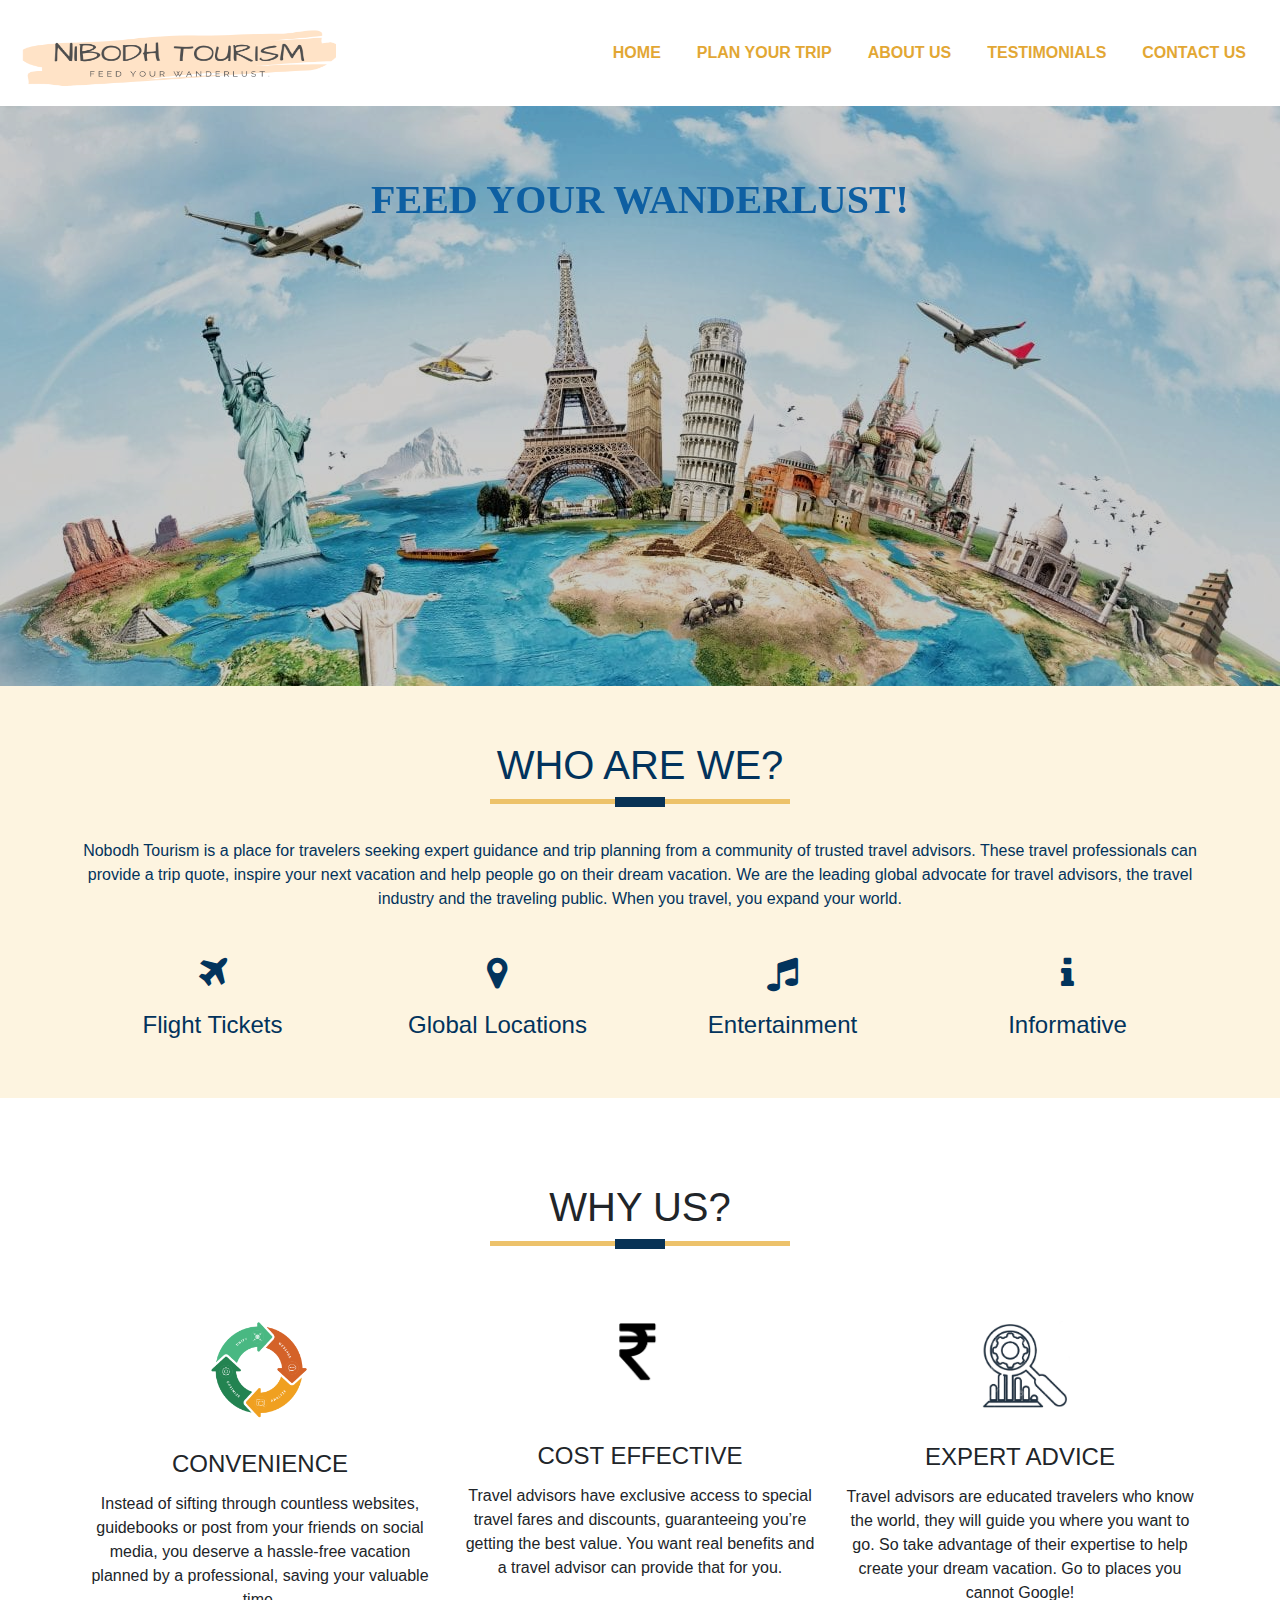
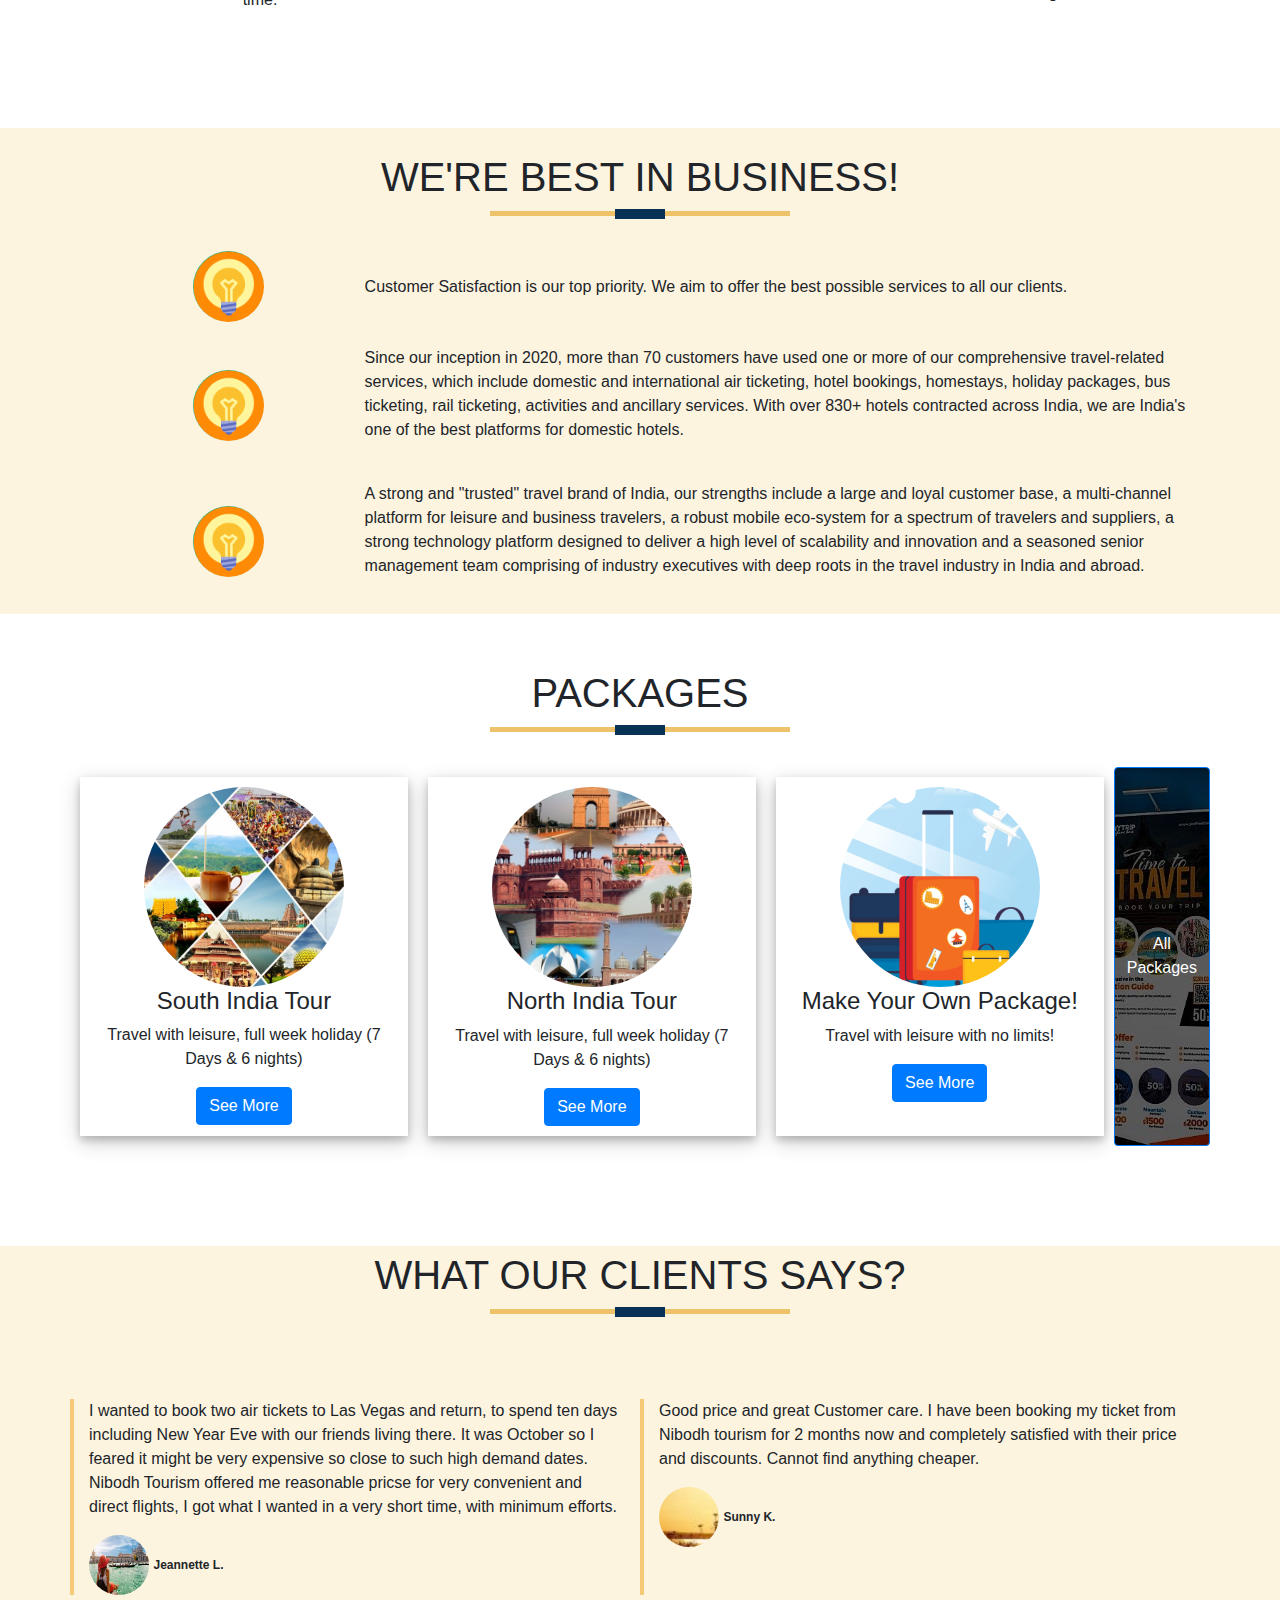
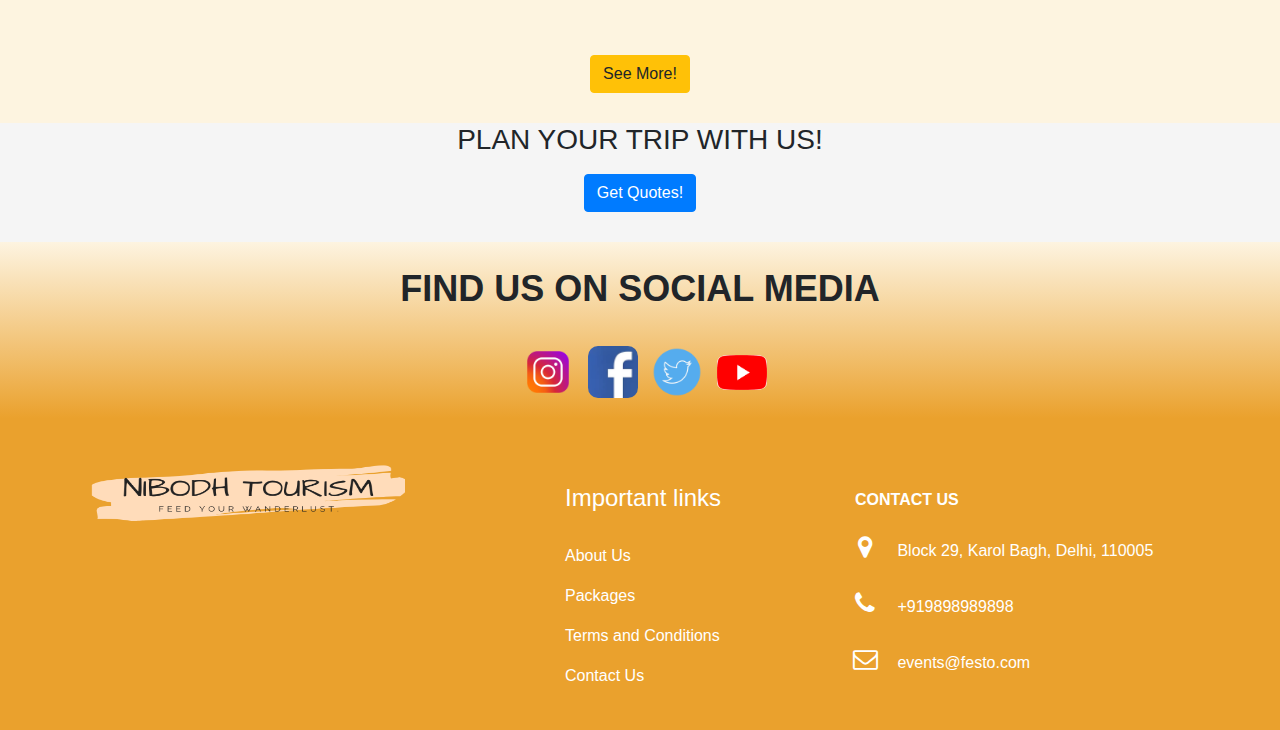
<file: index.html>
<!DOCTYPE html>
<html>
<head>
	<title>Tourism Company</title>

	<link rel = "icon" href ="./img/title.png" type = "image/x-icon" > <!----- Tab-icon -----> 
	<link rel="stylesheet" href="stylesheet.css" type="text/css">
	<link rel="stylesheet" href="https://stackpath.bootstrapcdn.com/bootstrap/4.3.1/css/bootstrap.min.css">
	<link rel="stylesheet" href="https://stackpath.bootstrapcdn.com/font-awesome/4.7.0/css/font-awesome.min.css">
	<link rel="stylesheet" href="https://cdnjs.cloudflare.com/ajax/libs/font-awesome/4.7.0/css/font-awesome.min.css">
	
	<script src="https://code.jquery.com/jquery-3.3.1.slim.min.js"></script>
	<script src="https://stackpath.bootstrapcdn.com/bootstrap/4.3.1/js/bootstrap.min.js"></script>
	
	
	<meta name="viewport" content="width=device-width, initial-scale=1.0">

	
</head>
<body>
	<section id="nav-bar">
		<nav class="navbar navbar-expand-lg navbar-light">

			<!-- -------logo -------------->

			<a class="navbar-brand" href="index.html"><img src="./img/logo.png"></a>
			<button class="navbar-toggler" type="button" data-toggle="collapse" data-target="#navbarNav" aria-controls="navbarNav" aria-expanded="false" aria-label="Toggle navigation">
				<i style="color: black;" class="fa fa-bars"></i>
			</button>
			<div class="collapse navbar-collapse" id="navbarNav">
				<ul class="navbar-nav ml-auto">
					<li class="nav-item">
						<a class="nav-link" href="#top">HOME <span class="sr-only">(current)</span></a>
					</li>
					<li class="nav-item">
						<a class="nav-link" href="ourpackages.html">PLAN YOUR TRIP</a>
					</li>
					<li class="nav-item">
						<a class="nav-link" href="Aboutus.html">ABOUT US</a>
					</li>
					<li class="nav-item">
						<a class="nav-link" href="testimonials.html">TESTIMONIALS</a>
					</li>
					<li class="nav-item">
						<a class="nav-link" href="contact.html">CONTACT US</a>
					</li>
				</ul>
			</div>
		</nav>
	</section>

	<!------------Banner Section------------->
	<section id="banner">
		<div class="container">
			<div class="row">
				<div class="col-md-12">
					<p class="promo-title">FEED YOUR WANDERLUST!</p>
				</div>
			</div>
		</div>   
	</section>


	<!--------------About Us------------->
	<section id="about-us">
		<div class="container">
			<h1 class="title text-center">WHO ARE WE?</h1>
			<div class="row">
				<div class=" about-us">
					Nobodh Tourism is a place for travelers seeking expert guidance and trip planning from a community of trusted travel advisors. These travel professionals can provide a trip quote, inspire your next vacation and help people go on their dream vacation.
					We are the leading global advocate for travel advisors, the travel industry and the traveling public. When you travel, you expand your world. 
				</div>

				<div class="col-md-3">
					<br>
					<i class="fa fa-plane" style="font-size:36px; margin-bottom: 20px; margin-top: 20px;"></i>

					<h4>Flight Tickets</h4>
				</div>

				<div class="col-md-3">
					<br>
					<i class="fa fa-map-marker" style="font-size: 36px; margin-bottom: 20px; margin-top: 20px;"></i>

					<h4>Global Locations</h4>
				</div>

				<div class="col-md-3">
					<br>
					<i class="fa fa-music" style="font-size:36px; margin-bottom: 20px; margin-top: 20px;" ></i>
					<h4>Entertainment</h4>
				</div>

				<div class="col-md-3">
					<br>
					<i class="fa fa-info" style="font-size:36px; margin-bottom: 20px; margin-top: 20px;"></i>
					<h4>Informative</h4>
				</div>

			</div>
		</div>
	</section>
	<!---------services section-------->
	<section id="services">
		<div class="container text-center">
			<h1 class="title"> WHY US?</h1>
			<div class="row text-center">
				<div class="col-md-4 services">
					<img src="./img/gm.png" class="services-img">
					<h4> Convenience </h4> 
					<p> Instead of sifting through countless websites, guidebooks or post from your friends on social media, you deserve a hassle-free vacation planned by a professional, saving your valuable time.</p>   
				</div>

				<div class="col-md-4 services">
					<img src="./img/rupee.png" class="services-img">
					<h4><br>Cost Effective </h4> 
					<p> Travel advisors have exclusive access to special travel fares and discounts, guaranteeing you’re getting the best value. You want real benefits and a travel advisor can provide that for you.</p>   
				</div>

				<div class="col-md-4 services">
					<img src="./img/transparent.jpg" class="services-img">
					<h4> Expert Advice </h4> 
					<p> Travel advisors are educated travelers who know the world, they will guide you where you want to go. So take advantage of their expertise to help create your dream vacation. Go to places you cannot Google!</p>   
				</div>

			</div>

		</div>

	</section>
	<!---------Company History----------->
	<section id="history">
		<div class="container">
			<h1 class="title text-center">WE'RE BEST IN BUSINESS!</h1>
			<div class="row offset-1">
				<div class="col-md-2">
					<img src="./img/bulb.png" class="thumbnail">
				</div>

				<div class="col-md-10">
					<p><br>Customer Satisfaction is our top priority. We aim to offer the best possible services to all our clients.</p>
				</div>

				<div class="col-md-2">
					<br><br><img src="./img/bulb.png" class="thumbnail">
				</div>

				<div class="col-md-10">
					<p><br>Since our inception in 2020, more than 70 customers have used one or more of our comprehensive travel-related services, which include domestic and international air ticketing, hotel bookings, homestays, holiday packages, bus ticketing, rail ticketing, activities and ancillary services. With over 830+ hotels contracted across India, we are India's one of the best platforms for domestic hotels.</p>
				</div>

				<div class="col-md-2">
					<br><br><img src="./img/bulb.png" class="thumbnail">
				</div>

				<div class="col-md-10">
					<p><br>
					A strong and "trusted" travel brand of India, our strengths include a large and loyal customer base, a multi-channel platform for leisure and business travelers, a robust mobile eco-system for a spectrum of travelers and suppliers, a strong technology platform designed to deliver a high level of scalability and innovation and a seasoned senior management team comprising of industry executives with deep roots in the travel industry in India and abroad.</p>
				</div>
			</div>
		</div>
	</section>



	<!---------Products----------->
	<section id="products" >
		<div class="container">
			<h1 class="title text-center">PACKAGES</h1>
			<div class="row">
				<div class="col box">
					<img src="./img/south.jpg" class="product-img" >
					<h4>South India Tour</h4>
					<p>Travel with leisure, full week holiday (7 Days & 6 nights)</p>
					<button onclick="window.location.href = 'ourpackages.html'" type="button" class="btn btn-primary">See More</button>
				</div>

				<div class="col box">
					<img src="./img/north.jpg" class="product-img">
					<h4>North India Tour</h4>
					<p>Travel with leisure, full week holiday (7 Days & 6 nights)</p>
					<button onclick="window.location.href = 'ourpackages.html'" type="button" class="btn btn-primary">See More</button>
				</div>

				<div class="col box">
					<img src="./img/own.jpg"class="product-img">
					<h4>Make Your Own Package!</h4>
					<p>Travel with leisure with no limits!</p>
					<button onclick="window.location.href = 'ourpackages.html'" type="button" class="btn btn-primary">See More</button>
				</div>


				<button onclick="window.location.href = 'ourpackages.html'" type="button" class="btn btn-primary" style="background-image: url('./img/banner.jpg'); background-size: 110px; background-repeat: no-repeat; ">All <br>Packages
				</button>
			</div>
		</div>
	</section>

	



	<!---------Testimonials----------->
	<section id="testimonials">
		<div class="container">
			<h1 class="title text-center">WHAT OUR CLIENTS SAYS?</h1>
			<div class="row offset-0.5">
				<div class="col-md-6 testimonials">
					<p> I wanted to book two air tickets to Las Vegas and return, to spend ten days including New Year Eve with our friends living there. It was October so I feared it might be very expensive so close to such high demand dates. Nibodh Tourism  offered me reasonable pricse for very convenient and direct flights, I got what I wanted in a very short time, with minimum efforts.</p>
					<img class="test1" src="./img/user.png">
					<p class="user-details"><b>Jeannette L.</b><br> </p>
				</div>
				<br>
				<div class="col-md-6 testimonials">
					<p> Good price and great Customer care.
					I have been booking my ticket from Nibodh tourism for 2 months now and completely satisfied with their price and discounts. Cannot find anything cheaper.</p>
					<img class="test1" src="./img/user1.jpg">
					<p class="user-details"><b>Sunny K.</b><br> </p>
				</div>
				<br>
				<button onclick="window.location.href = 'testimonials.html'" type="button" class="btn btn-warning" style="display: block; margin-right: auto; margin-left: auto; margin-bottom: 30px; margin-top: 10px;">See More!</button>
			</div>
		</div>
	</section>
	<section  style="background-color: #F5F5F5">
		<div class="container">
			<div class="row" >
				<h3 style="display: block; margin-right: auto; margin-left: auto;">PLAN YOUR TRIP WITH US!</h3>
			</div>
			<div class="row">
				<button onclick="window.location.href = 'quotes.html'" type="button" class="btn btn-primary" style="display: block; margin-right: auto; margin-left: auto; margin-bottom: 30px; margin-top: 10px;">Get Quotes!</button>
			</div>
			
		</div>
	</section>


	<!------------Social Media----------------->
	<section id="social-media">
		<div class="container text-center">
			<p> FIND US ON SOCIAL MEDIA </p>
			<div class="social-icons">
				<a href="https://www.instagram.com/festo_event_company/?hl=en"  target="_blank"><img src="./img/instagram.png"></a>
				<a href="#"><img src="./img/facebook.png"></a>
				<a href="#"><img src="./img/twitter.png"></a>
				<a href="#"><img src="./img/youtube.png"></a>
			</div>
		</div>
	</section>  

	<!----------footer------------->
	<section id="footer">
		<div class="container">
			<div class="row">
				<div class="col-md-4 footer-box">
					<img src="./img/logo.png" style="width: 320px; height: 80px; margin-top: 10px; ">
					<iframe src="https://maps.google.com/maps?q=28.649990, 77.185492&z=15&output=embed" width="310" height="175" frameborder="0" style="border:0"></iframe>

				</div>
				<div class="col-md-4 margin-top-100">
					<h4 class="ref" style="text-decoration: none !important;">Important links  </h4>
					<a class="ref" href="aboutus.html">About Us</a><br>
					<a class="ref" href="ourpackages.html">Packages</a><br>					  
					<a class="ref" href="#">Terms and Conditions</a><br>
					<a class="ref" href="contact.html">Contact Us</a><br>


				</div>
				<div class="col-md-4 footer-box">
					<p id="contact"><b>CONTACT US</b></p>
					<p><i class="fa fa-map-marker"></i> Block 29, Karol Bagh, Delhi, 110005</p>
					<p><i class="fa fa-phone"></i> +919898989898</p>
					<p><i class="fa fa-envelope-o"></i> events@festo.com</p>
				</div>
			</div>
		</div>
	</section>  
</body>
</html>
</file>
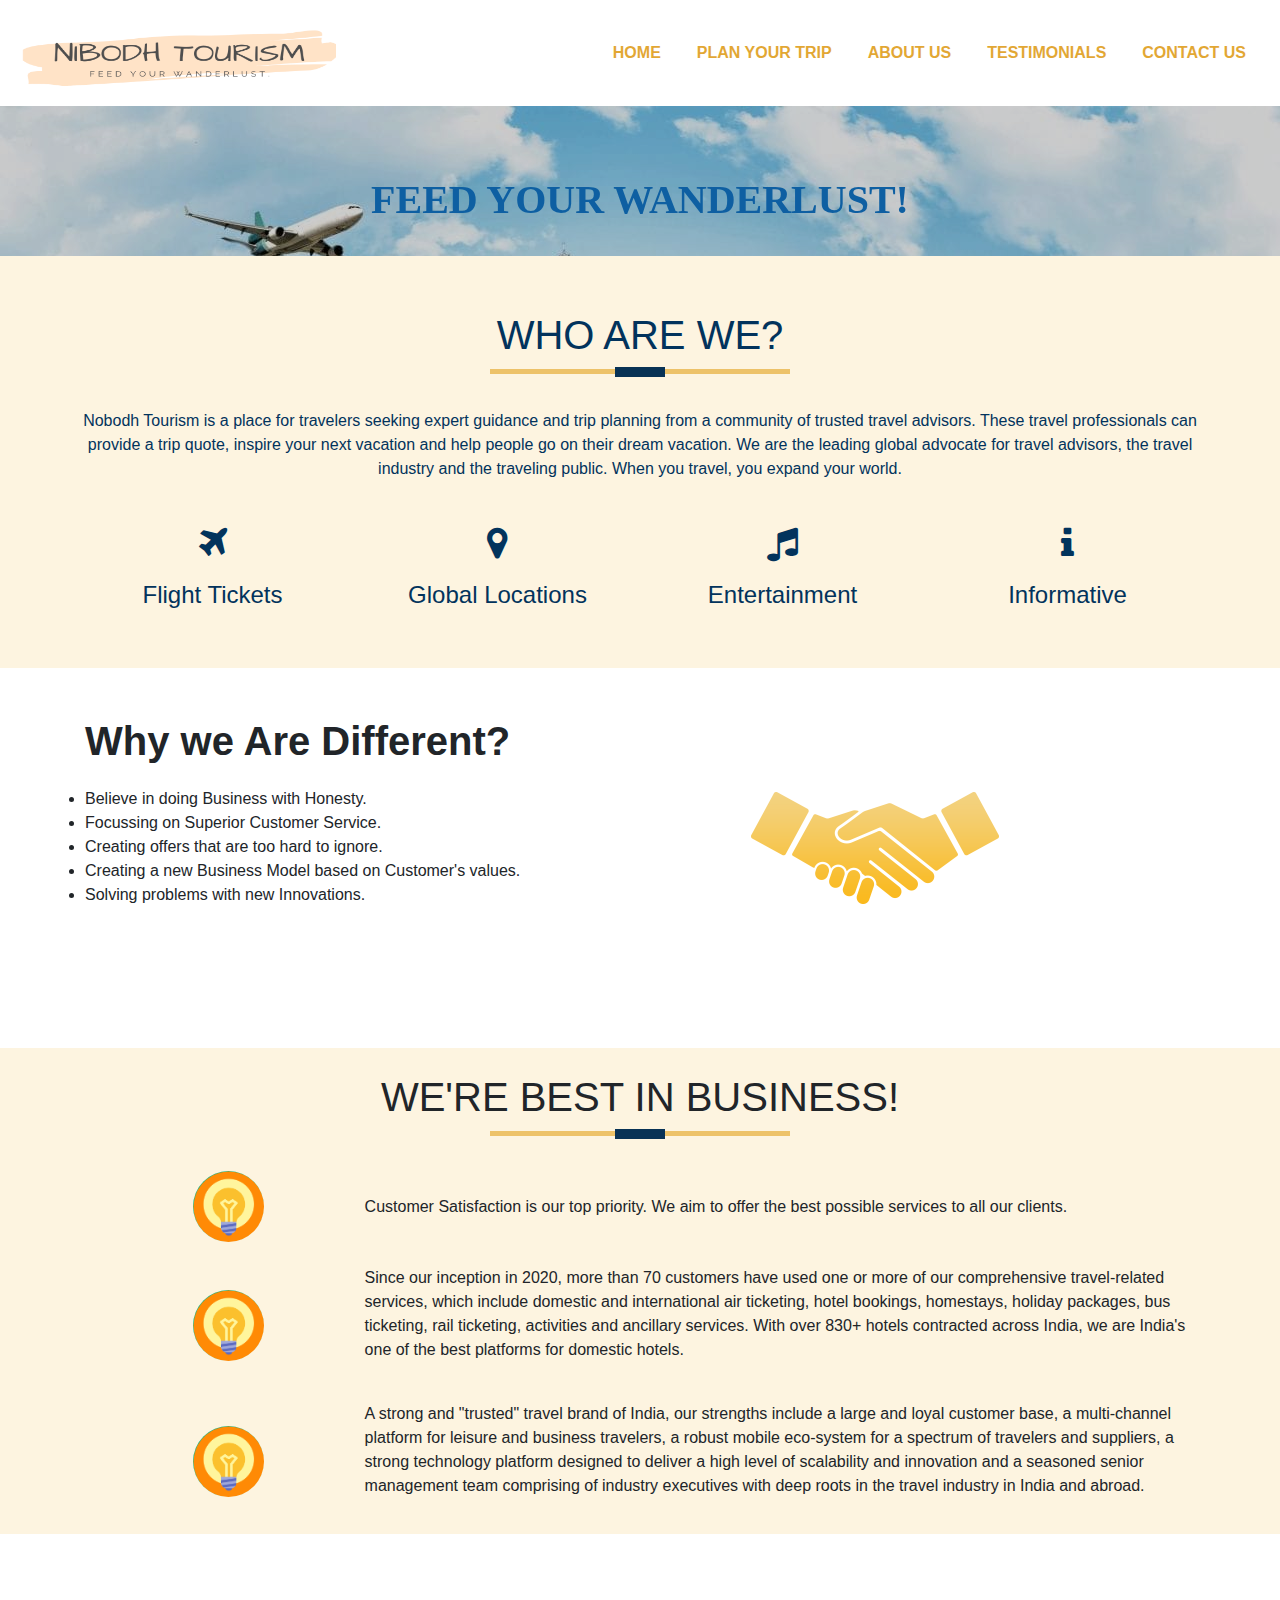
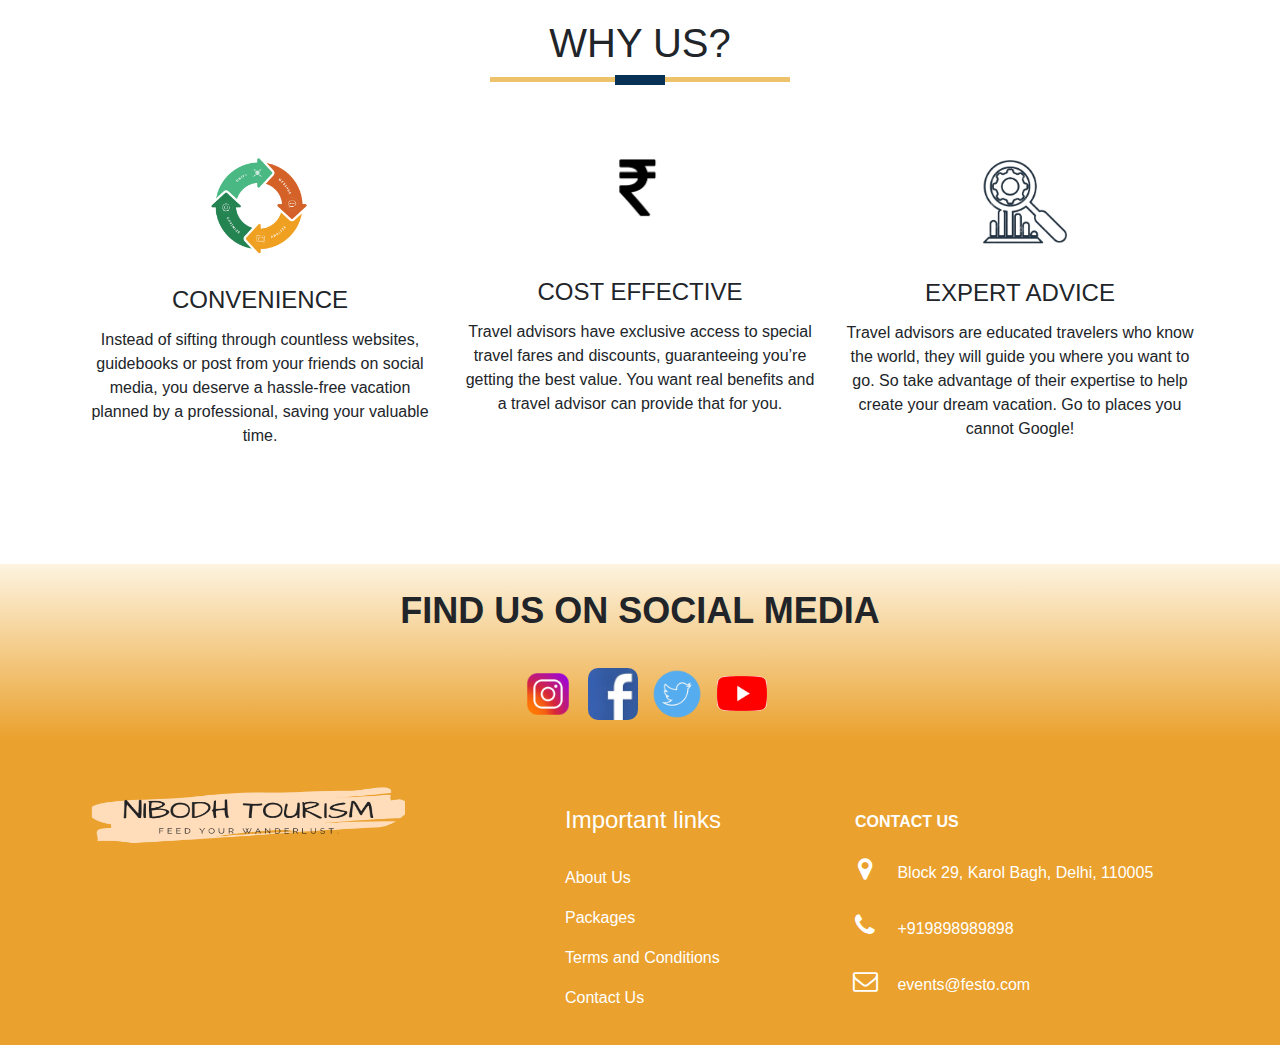
<file: Aboutus.html>
<html>
<head>
  <title>Tourism Company</title>
  <link rel = "icon" href =  "./img/title.png" type = "image/x-icon" > 
  <link rel="stylesheet" href="stylesheet.css" type="text/css">
  <link rel="stylesheet" href="https://stackpath.bootstrapcdn.com/bootstrap/4.3.1/css/bootstrap.min.css">
  <script src="https://code.jquery.com/jquery-3.3.1.slim.min.js"></script>
  <script src="https://stackpath.bootstrapcdn.com/bootstrap/4.3.1/js/bootstrap.min.js"></script>
  <link rel="stylesheet" href="https://stackpath.bootstrapcdn.com/font-awesome/4.7.0/css/font-awesome.min.css">
  <link rel="stylesheet" href="https://cdnjs.cloudflare.com/ajax/libs/font-awesome/4.7.0/css/font-awesome.min.css">

  <meta name="viewport" content="width=device-width, initial-scale=1.0">
</head>
<body>
  <section id="nav-bar">
    <nav class="navbar navbar-expand-lg navbar-light">

      <!-- -------logo -------------->

      <a class="navbar-brand" href="index.html"><img src="./img/logo.png"></a>
      <button class="navbar-toggler" type="button" data-toggle="collapse" data-target="#navbarNav" aria-controls="navbarNav" aria-expanded="false" aria-label="Toggle navigation">
        <i style="color: black;" class="fa fa-bars"></i>
      </button>
      <div class="collapse navbar-collapse" id="navbarNav">
        <ul class="navbar-nav ml-auto">
          <li class="nav-item">
            <a class="nav-link" href="index.html">HOME <span class="sr-only">(current)</span></a>
          </li>
          <li class="nav-item">
            <a class="nav-link" href="ourpackages.html">PLAN YOUR TRIP</a>
          </li>
          <li class="nav-item">
            <a class="nav-link" href="Aboutus.html">ABOUT US</a>
          </li>
          <li class="nav-item">
            <a class="nav-link" href="testimonials.html">TESTIMONIALS</a>
          </li>
          <li class="nav-item">
            <a class="nav-link" href="contact.html">CONTACT US</a>
          </li>
        </ul>
      </div>
    </nav>
  </section>

  <!------------Banner Section------------->
  <section id="banner" style="height: 150px;">
    <div class="container">
      <div class="row">
        <div class="col-md-12">
          <p class="promo-title">FEED YOUR WANDERLUST!</p>
        </div>
      </div>   
    </section>

<!--------------About Us------------->
    <section id="about-us">
      <div class="container">
        <h1 class="title text-center">WHO ARE WE?</h1>
        <div class="row">
          <div class=" about-us">

            Nobodh Tourism is a place for travelers seeking expert guidance and trip planning from a community of trusted travel advisors. These travel professionals can provide a trip quote, inspire your next vacation and help people go on their dream vacation.

            We are the leading global advocate for travel advisors, the travel industry and the traveling public. When you travel, you expand your world. 

          </div>



          <div class="col-md-3">
            <br>
            <i class="fa fa-plane" style="font-size:36px; margin-bottom: 20px; margin-top: 20px;"></i>

            <h4>Flight Tickets</h4>

          </div>
          <div class="col-md-3">
            <br>
            <i class="fa fa-map-marker" style="font-size: 36px; margin-bottom: 20px; margin-top: 20px;"></i>

            <h4>Global Locations</h4>

          </div>
          <div class="col-md-3">
            <br>
            <i class="fa fa-music" style="font-size:36px; margin-bottom: 20px; margin-top: 20px;" ></i>
            <h4>Entertainment</h4>

          </div>
          <div class="col-md-3">
            <br>
            <i class="fa fa-info" style="font-size:36px; margin-bottom: 20px; margin-top: 20px;"></i>
            <h4>Informative</h4>

          </div>
        </div>
      </div>
    </section>
   
<!--------------Different About Us------------->
<section id="different">
<div class="container">

<div class="row">
<div class="col-md-6 about-us">
<p class="about-title"> Why we Are Different?</p>  
<ul>
    <li>Believe in doing Business with Honesty.</li>
    <li>Focussing on Superior Customer Service.</li>
    <li>Creating offers that are too hard to ignore.</li>
    <li>Creating a new Business Model based on Customer's values.</li>
    <li>Solving problems with new Innovations.</li>
</ul>  
</div>
<div class="col-md-6">
<img id="image" src="./img/about.png" class="img-fluid">
</div>
</div>

</div>
</section>

    <!---------Company History----------->
    <section id="history">
      <div class="container">
        <h1 class="title text-center">WE'RE BEST IN BUSINESS!</h1>
        <div class="row offset-1">
          <div class="col-md-2">
            <img src="./img/bulb.png" class="thumbnail">
          </div>
          
          <div class="col-md-10">
            <p><br>Customer Satisfaction is our top priority. We aim to offer the best possible services to all our clients.</p>
          </div>
          <div class="col-md-2">
            <br><br><img src="./img/bulb.png" class="thumbnail">
          </div>
          
          <div class="col-md-10">
            <p><br>Since our inception in 2020, more than 70 customers have used one or more of our comprehensive travel-related services, which include domestic and international air ticketing, hotel bookings, homestays, holiday packages, bus ticketing, rail ticketing, activities and ancillary services. With over 830+ hotels contracted across India, we are India's one of the best platforms for domestic hotels.</p>
          </div>
          <div class="col-md-2">
            <br><br><img src="./img/bulb.png" class="thumbnail">
          </div>
          
          <div class="col-md-10">
            <p><br>
            A strong and "trusted" travel brand of India, our strengths include a large and loyal customer base, a multi-channel platform for leisure and business travelers, a robust mobile eco-system for a spectrum of travelers and suppliers, a strong technology platform designed to deliver a high level of scalability and innovation and a seasoned senior management team comprising of industry executives with deep roots in the travel industry in India and abroad.</p>
          </div>
        </div>
      </div>
    </section>


<!---------services section-------->
    <section id="services">
      <div class="container text-center">
        <h1 class="title"> WHY US?</h1>
        <div class="row text-center">
          <div class="col-md-4 services">
            <img src="./img/gm.png" class="services-img">
            <h4> Convenience </h4> 
            <p> Instead of sifting through countless websites, guidebooks or post from your friends on social media, you deserve a hassle-free vacation planned by a professional, saving your valuable time.</p>   
          </div>
          <div class="col-md-4 services">
            <img src="./img/rupee.png" class="services-img">
            <h4><br>Cost Effective </h4> 
            <p> Travel advisors have exclusive access to special travel fares and discounts, guaranteeing you’re getting the best value. You want real benefits and a travel advisor can provide that for you.</p>   
          </div>
          <div class="col-md-4 services">
            <img src="./img/transparent.jpg" class="services-img">
            <h4> Expert Advice </h4> 
            <p> Travel advisors are educated travelers who know the world, they will guide you where you want to go. So take advantage of their expertise to help create your dream vacation. Go to places you cannot Google!</p>   
          </div>
        </div>
        
      </div>

    </section>


<!------------Social Media----------------->
<section id="social-media">
  <div class="container text-center">
    <p> FIND US ON SOCIAL MEDIA </p>
    <div class="social-icons">
      <a href="https://www.instagram.com/festo_event_company/?hl=en"  target="_blank"><img src="./img/instagram.png"></a>
      <a href="#"><img src="./img/facebook.png"></a>
      <a href="#"><img src="./img/twitter.png"></a>
      <a href="#"><img src="./img/youtube.png"></a>
    </div>
  </div>
</section>  

<!----------footer------------->
<section id="footer">
  <div class="container">

    <div class="row">
      <div class="col-md-4 footer-box">
        <img src="./img/logo.png" style="width: 320px; height: 80px; margin-top: 10px; ">
        <iframe src="https://maps.google.com/maps?q=28.649990, 77.185492&z=15&output=embed" width="310" height="175" frameborder="0" style="border:0"></iframe>

      </div>
      <div class="col-md-4 margin-top-100">
        <h4 class="ref" style="text-decoration: none !important;">Important links  </h4>
        <a class="ref" href="aboutus.html">About Us</a><br>
        <a class="ref" href="ourpackages.html">Packages</a><br>           
        <a class="ref" href="#">Terms and Conditions</a><br>
        <a class="ref" href="contact.html">Contact Us</a><br>


      </div>
      <div class="col-md-4 footer-box">
        <p id="contact"><b>CONTACT US</b></p>
        <p><i class="fa fa-map-marker"></i> Block 29, Karol Bagh, Delhi, 110005</p>
        <p><i class="fa fa-phone"></i> +919898989898</p>
        <p><i class="fa fa-envelope-o"></i> events@festo.com</p>
      </div>




    </div>
  </div>

</section>  


</body>
</html>
</file>
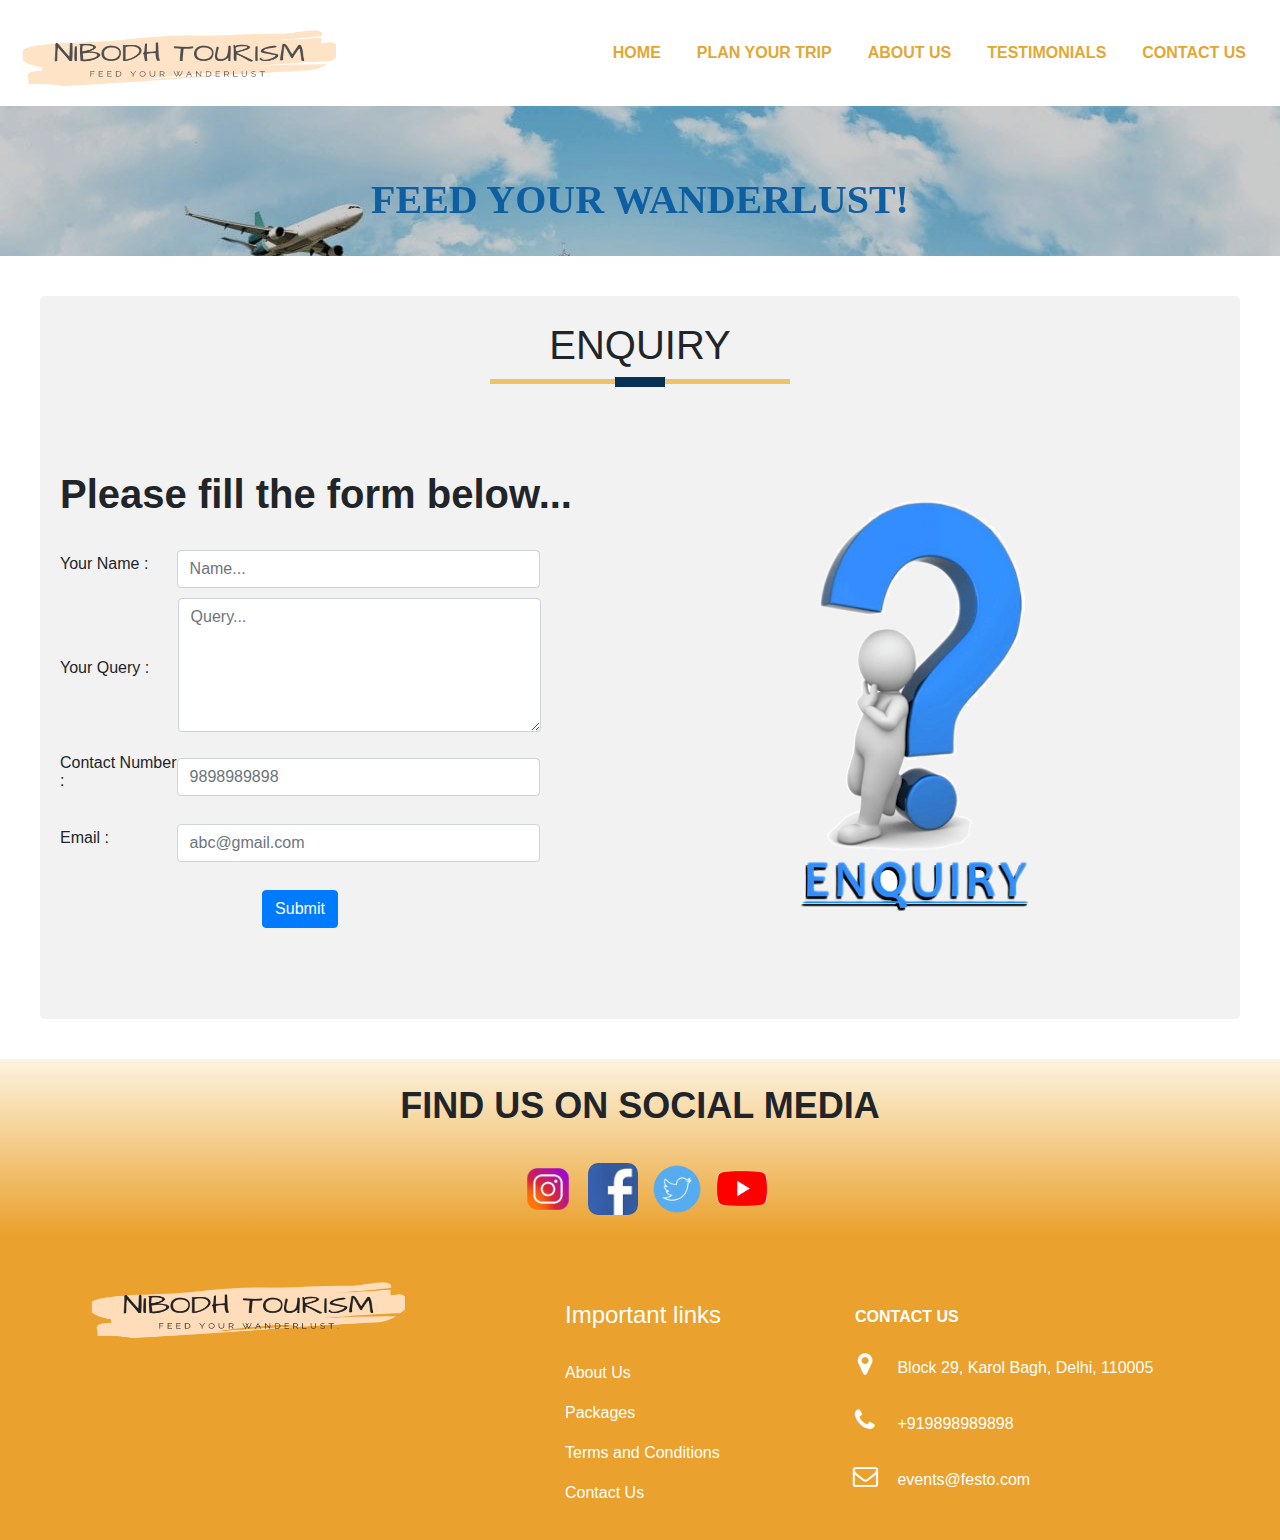
<file: contact.html>
<html>
<head>
  <title>Tourism Company</title>
  <link rel = "icon" href =  "./img/title.png" type = "image/x-icon" > 
  <link rel="stylesheet" href="stylesheet.css" type="text/css">
  <link rel="stylesheet" href="https://stackpath.bootstrapcdn.com/bootstrap/4.3.1/css/bootstrap.min.css">
  <script src="https://code.jquery.com/jquery-3.3.1.slim.min.js"></script>
  <script src="https://stackpath.bootstrapcdn.com/bootstrap/4.3.1/js/bootstrap.min.js"></script>
  <link rel="stylesheet" href="https://stackpath.bootstrapcdn.com/font-awesome/4.7.0/css/font-awesome.min.css">
  <link rel="stylesheet" href="https://cdnjs.cloudflare.com/ajax/libs/font-awesome/4.7.0/css/font-awesome.min.css">

  <meta name="viewport" content="width=device-width, initial-scale=1.0">
</head>
<body>
  <section id="nav-bar">
    <nav class="navbar navbar-expand-lg navbar-light">

      <!-- -------logo -------------->

      <a class="navbar-brand" href="index.html"><img src="./img/logo.png"></a>
      <button class="navbar-toggler" type="button" data-toggle="collapse" data-target="#navbarNav" aria-controls="navbarNav" aria-expanded="false" aria-label="Toggle navigation">
        <i style="color: black;" class="fa fa-bars"></i>
      </button>
      <div class="collapse navbar-collapse" id="navbarNav">
        <ul class="navbar-nav ml-auto">
          <li class="nav-item">
            <a class="nav-link" href="index.html">HOME <span class="sr-only">(current)</span></a>
          </li>
          <li class="nav-item">
            <a class="nav-link" href="ourpackages.html">PLAN YOUR TRIP</a>
          </li>
          <li class="nav-item">
            <a class="nav-link" href="Aboutus.html">ABOUT US</a>
          </li>
          <li class="nav-item">
            <a class="nav-link" href="testimonials.html">TESTIMONIALS</a>
          </li>
          <li class="nav-item">
            <a class="nav-link" href="contact.html">CONTACT US</a>
          </li>
        </ul>
      </div>
    </nav>
  </section>

<!------------Banner Section------------->
  <section id="banner" style="height: 150px;">
    <div class="container">
      <div class="row">
        <div class="col-md-12">
          <p class="promo-title">FEED YOUR WANDERLUST!</p>
        </div>
      </div>   
    </section>


<!------------- Enquiry ------------------->

<div class="containerform">
    <h1 class="title text-center">ENQUIRY</h1>
    <div class="row">
        <div class="col-md-6 about-us">
        <p class="about-title">Please fill the form below...</p>  
            <form id='form' action="submit.html">
                <table border='0' width='480px'>
                    <tr>
                        <td>Your Name : </td> <td><input class="form-control"  type="text" id="name" placeholder="Name..." required></td>
                    </tr>
                    <tr>
                         <td>Your Query : </td> <td><textarea class="form-control" id="query" cols="40" rows="5" placeholder="Query..." required></textarea></td>
                    </tr>
                    <tr>
                        <td>Contact Number :</td> <td><input class="form-control" type="tel"  id="phone" placeholder="9898989898" required></td>
                    </tr>
                    <tr>
                        <td><br>Email :</td> <td><br><input class="form-control"type="Email"  id="email" placeholder="abc@gmail.com" required></td>
                    </tr>
                    <tr>
                        <td colspan="2" align="center"><br><button id="submit"  type="submit" class="btn btn-primary">Submit</button></td>
                    </tr>
                </table>
            </form>
        </div>
        <div class="col-md-6">
        <img id="image" src="./img/enquiry.png" class="img-fluid">
        </div>
        </div>
        </div>




<!------------Social Media----------------->
<section id="social-media">
  <div class="container text-center">
    <p> FIND US ON SOCIAL MEDIA </p>
    <div class="social-icons">
      <a href="https://www.instagram.com/festo_event_company/?hl=en"  target="_blank"><img src="./img/instagram.png"></a>
      <a href="#"><img src="./img/facebook.png"></a>
      <a href="#"><img src="./img/twitter.png"></a>
      <a href="#"><img src="./img/youtube.png"></a>
    </div>
  </div>
</section>  

<!----------footer------------->
<section id="footer">
  <div class="container">

    <div class="row">
      <div class="col-md-4 footer-box">
        <img src="./img/logo.png" style="width: 320px; height: 80px; margin-top: 10px; ">
        <iframe src="https://maps.google.com/maps?q=28.649990, 77.185492&z=15&output=embed" width="310" height="175" frameborder="0" style="border:0"></iframe>

      </div>
      <div class="col-md-4 margin-top-100">
        <h4 class="ref" style="text-decoration: none !important;">Important links  </h4>
        <a class="ref" href="aboutus.html">About Us</a><br>
        <a class="ref" href="ourpackages.html">Packages</a><br>           
        <a class="ref" href="#">Terms and Conditions</a><br>
        <a class="ref" href="contact.html">Contact Us</a><br>


      </div>
      <div class="col-md-4 footer-box">
        <p id="contact"><b>CONTACT US</b></p>
        <p><i class="fa fa-map-marker"></i> Block 29, Karol Bagh, Delhi, 110005</p>
        <p><i class="fa fa-phone"></i> +919898989898</p>
        <p><i class="fa fa-envelope-o"></i> events@festo.com</p>
      </div>




    </div>
  </div>

</section>  


</body>
</html>
</file>
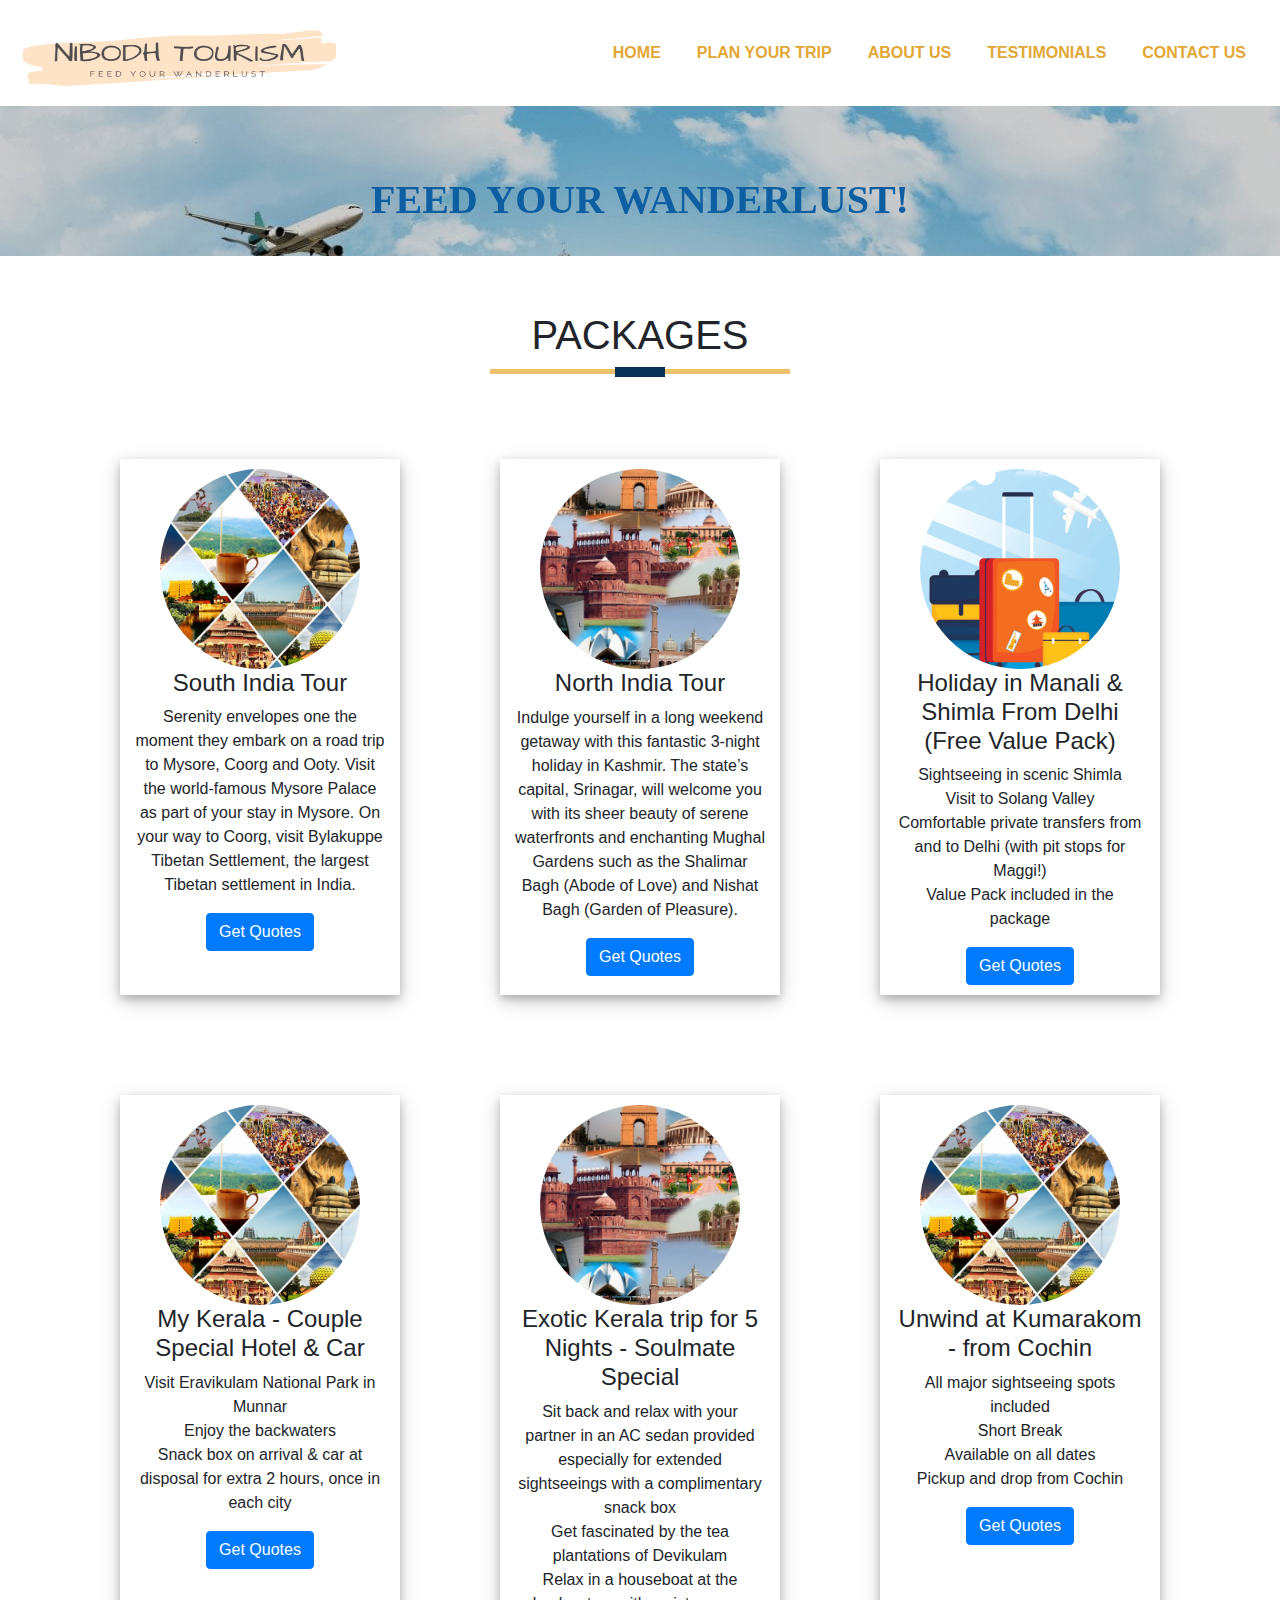
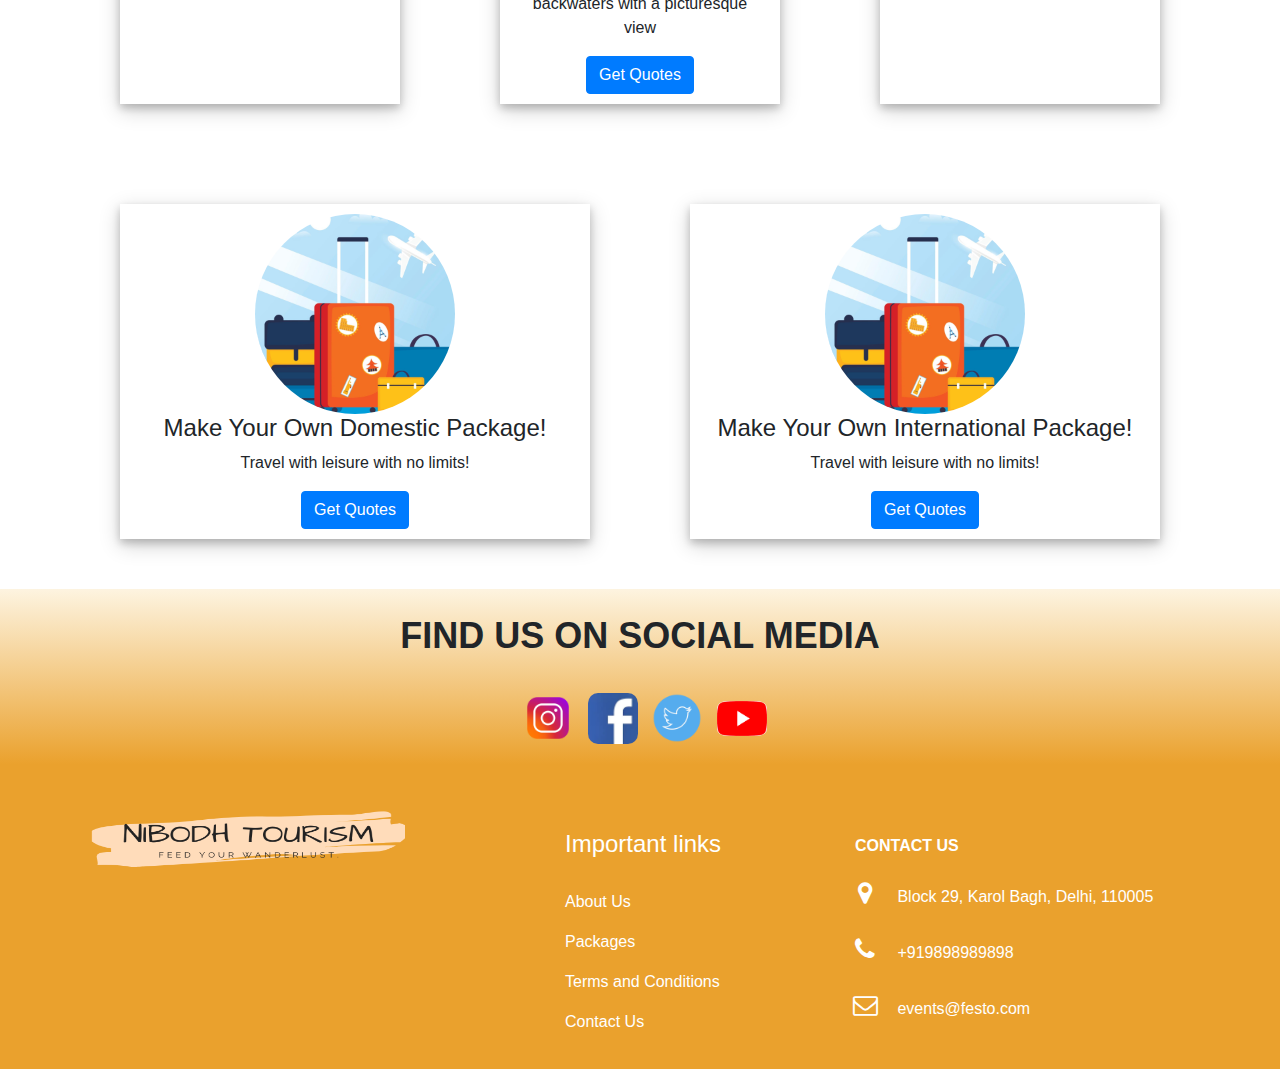
<file: ourpackages.html>
<html>
<head>
  <title>Tourism Company</title>
  <link rel = "icon" href =  "./img/title.png" type = "image/x-icon" > 
  <link rel="stylesheet" href="stylesheet.css" type="text/css">
  <link rel="stylesheet" href="https://stackpath.bootstrapcdn.com/bootstrap/4.3.1/css/bootstrap.min.css">
  <script src="https://code.jquery.com/jquery-3.3.1.slim.min.js"></script>
  <script src="https://stackpath.bootstrapcdn.com/bootstrap/4.3.1/js/bootstrap.min.js"></script>
  <link rel="stylesheet" href="https://stackpath.bootstrapcdn.com/font-awesome/4.7.0/css/font-awesome.min.css">
  <link rel="stylesheet" href="https://cdnjs.cloudflare.com/ajax/libs/font-awesome/4.7.0/css/font-awesome.min.css">

  <meta name="viewport" content="width=device-width, initial-scale=1.0">
</head>
<body>
  <section id="nav-bar">
    <nav class="navbar navbar-expand-lg navbar-light">

      <!-- -------logo -------------->

      <a class="navbar-brand" href="index.html"><img src="./img/logo.png"></a>
      <button class="navbar-toggler" type="button" data-toggle="collapse" data-target="#navbarNav" aria-controls="navbarNav" aria-expanded="false" aria-label="Toggle navigation">
        <i style="color: black;" class="fa fa-bars"></i>
      </button>
      <div class="collapse navbar-collapse" id="navbarNav">
        <ul class="navbar-nav ml-auto">
          <li class="nav-item">
            <a class="nav-link" href="index.html">HOME <span class="sr-only">(current)</span></a>
          </li>
          <li class="nav-item">
            <a class="nav-link" href="ourpackages.html">PLAN YOUR TRIP</a>
          </li>
          <li class="nav-item">
            <a class="nav-link" href="Aboutus.html">ABOUT US</a>
          </li>
          <li class="nav-item">
            <a class="nav-link" href="testimonials.html">TESTIMONIALS</a>
          </li>
          <li class="nav-item">
            <a class="nav-link" href="contact.html">CONTACT US</a>
          </li>
        </ul>
      </div>
    </nav>
  </section>

  <!------------Banner Section------------->
  <section id="banner" style="height: 150px;">
    <div class="container">
      <div class="row">
        <div class="col-md-12">
          <p class="promo-title">FEED YOUR WANDERLUST!</p>
        </div>
      </div>   
    </section>


    <!---------Products----------->
    <section id="products" >
      <div class="container">
        <h1 class="title text-center">PACKAGES</h1>
        <div class="row">
          <div class="col box-product">
            <img src="./img/south.jpg" class="product-img" >
            <h4>South India Tour</h4>
            <p>Serenity envelopes one the moment they embark on a road trip to Mysore, Coorg and Ooty. Visit the world-famous Mysore Palace as part of your stay in Mysore. On your way to Coorg, visit Bylakuppe Tibetan Settlement, the largest Tibetan settlement in India.</p>
            <button onclick="window.location.href = 'quotes.html'" type="button" class="btn btn-primary">Get Quotes</button>
          </div>
          <div class="col box-product">
            <img src="./img/north.jpg" class="product-img">
            <h4>North India Tour</h4>
            <p>Indulge yourself in a long weekend getaway with this fantastic 3-night holiday in Kashmir. The state’s capital, Srinagar, will welcome you with its sheer beauty of serene waterfronts and enchanting Mughal Gardens such as the Shalimar Bagh (Abode of Love) and Nishat Bagh (Garden of Pleasure).</p>
            <button onclick="window.location.href = 'quotes.html'" type="button" class="btn btn-primary">Get Quotes</button>
          </div>
          <div class="col box-product">
            <img src="./img/own.jpg"class="product-img">
            <h4>Holiday in Manali & Shimla From Delhi (Free Value Pack)</h4>
            <p >Sightseeing in scenic Shimla <br>Visit to Solang Valley <br>Comfortable private transfers from and to Delhi (with pit stops for Maggi!) <br>Value Pack included in the package</p>
            <button onclick="window.location.href = 'quotes.html'" type="button" class="btn btn-primary">Get Quotes</button>
          </div>
          <div class="col box-product">
            <img src="./img/south.jpg" class="product-img" >
            <h4>My Kerala - Couple Special Hotel & Car</h4>
            <p > Visit Eravikulam National Park in Munnar <br> Enjoy the backwaters <br> Snack box on arrival & car at disposal for extra 2 hours, once in each city</p>
            <button onclick="window.location.href = 'quotes.html'" type="button" class="btn btn-primary">Get Quotes</button>
          </div>
          <div class="col box-product">
            <img src="./img/north.jpg" class="product-img">
            <h4>Exotic Kerala trip for 5 Nights - Soulmate Special</h4>
            <p>Sit back and relax with your partner in an AC sedan provided especially for extended sightseeings with a complimentary snack box <br> Get fascinated by the tea plantations of Devikulam <br>Relax in a houseboat at the backwaters with a picturesque view</p>
            <button onclick="window.location.href = 'quotes.html'" type="button" class="btn btn-primary">Get Quotes</button>
          </div>
          <div class="col box-product">
            <img src="./img/south.jpg"class="product-img">
            <h4>Unwind at Kumarakom - from Cochin</h4>
            <p>All major sightseeing spots included <br>Short Break <br>Available on all dates <br> Pickup and drop from Cochin</p>
            <button onclick="window.location.href = 'quotes.html'" type="button" class="btn btn-primary">Get Quotes</button>
          </div>
          <div class="col box-product">
            <img src="./img/own.jpg"class="product-img">
            <h4>Make Your Own Domestic Package!</h4>
            <p>Travel with leisure with no limits!</p>
            <button onclick="window.location.href = 'quotes.html'" type="button" class="btn btn-primary">Get Quotes</button>
          </div>
          <div class="col box-product">
            <img src="./img/own.jpg"class="product-img">
            <h4>Make Your Own International Package!</h4>
            <p>Travel with leisure with no limits!</p>
            <button onclick="window.location.href = 'quotes.html'" type="button" class="btn btn-primary">Get Quotes</button>
          </div>

          

          


        </section>
      </div>

      <!------------Social Media----------------->
      <section id="social-media">
        <div class="container text-center">
          <p> FIND US ON SOCIAL MEDIA </p>
          <div class="social-icons">
            <a href="https://www.instagram.com/festo_event_company/?hl=en"  target="_blank"><img src="./img/instagram.png"></a>
            <a href="#"><img src="./img/facebook.png"></a>
            <a href="#"><img src="./img/twitter.png"></a>
            <a href="#"><img src="./img/youtube.png"></a>
          </div>
        </div>
      </section>  

      <!----------footer------------->
      <section id="footer">
        <div class="container">

          <div class="row">
            <div class="col-md-4 footer-box">
              <img src="./img/logo.png" style="width: 320px; height: 80px; margin-top: 10px; ">
              <iframe src="https://maps.google.com/maps?q=28.649990, 77.185492&z=15&output=embed" width="310" height="175" frameborder="0" style="border:0"></iframe>

            </div>
            <div class="col-md-4 margin-top-100">
              <h4 class="ref" style="text-decoration: none !important;">Important links  </h4>
              <a class="ref" href="aboutus.html">About Us</a><br>
              <a class="ref" href="ourpackages.html">Packages</a><br>           
              <a class="ref" href="#">Terms and Conditions</a><br>
              <a class="ref" href="contact.html">Contact Us</a><br>
              

            </div>
            <div class="col-md-4 footer-box">
              <p id="contact"><b>CONTACT US</b></p>
              <p><i class="fa fa-map-marker"></i> Block 29, Karol Bagh, Delhi, 110005</p>
              <p><i class="fa fa-phone"></i> +919898989898</p>
              <p><i class="fa fa-envelope-o"></i> events@festo.com</p>
            </div>
            
            

            
          </div>
        </div>

      </section>  
      

    </body>
    </html>
</file>
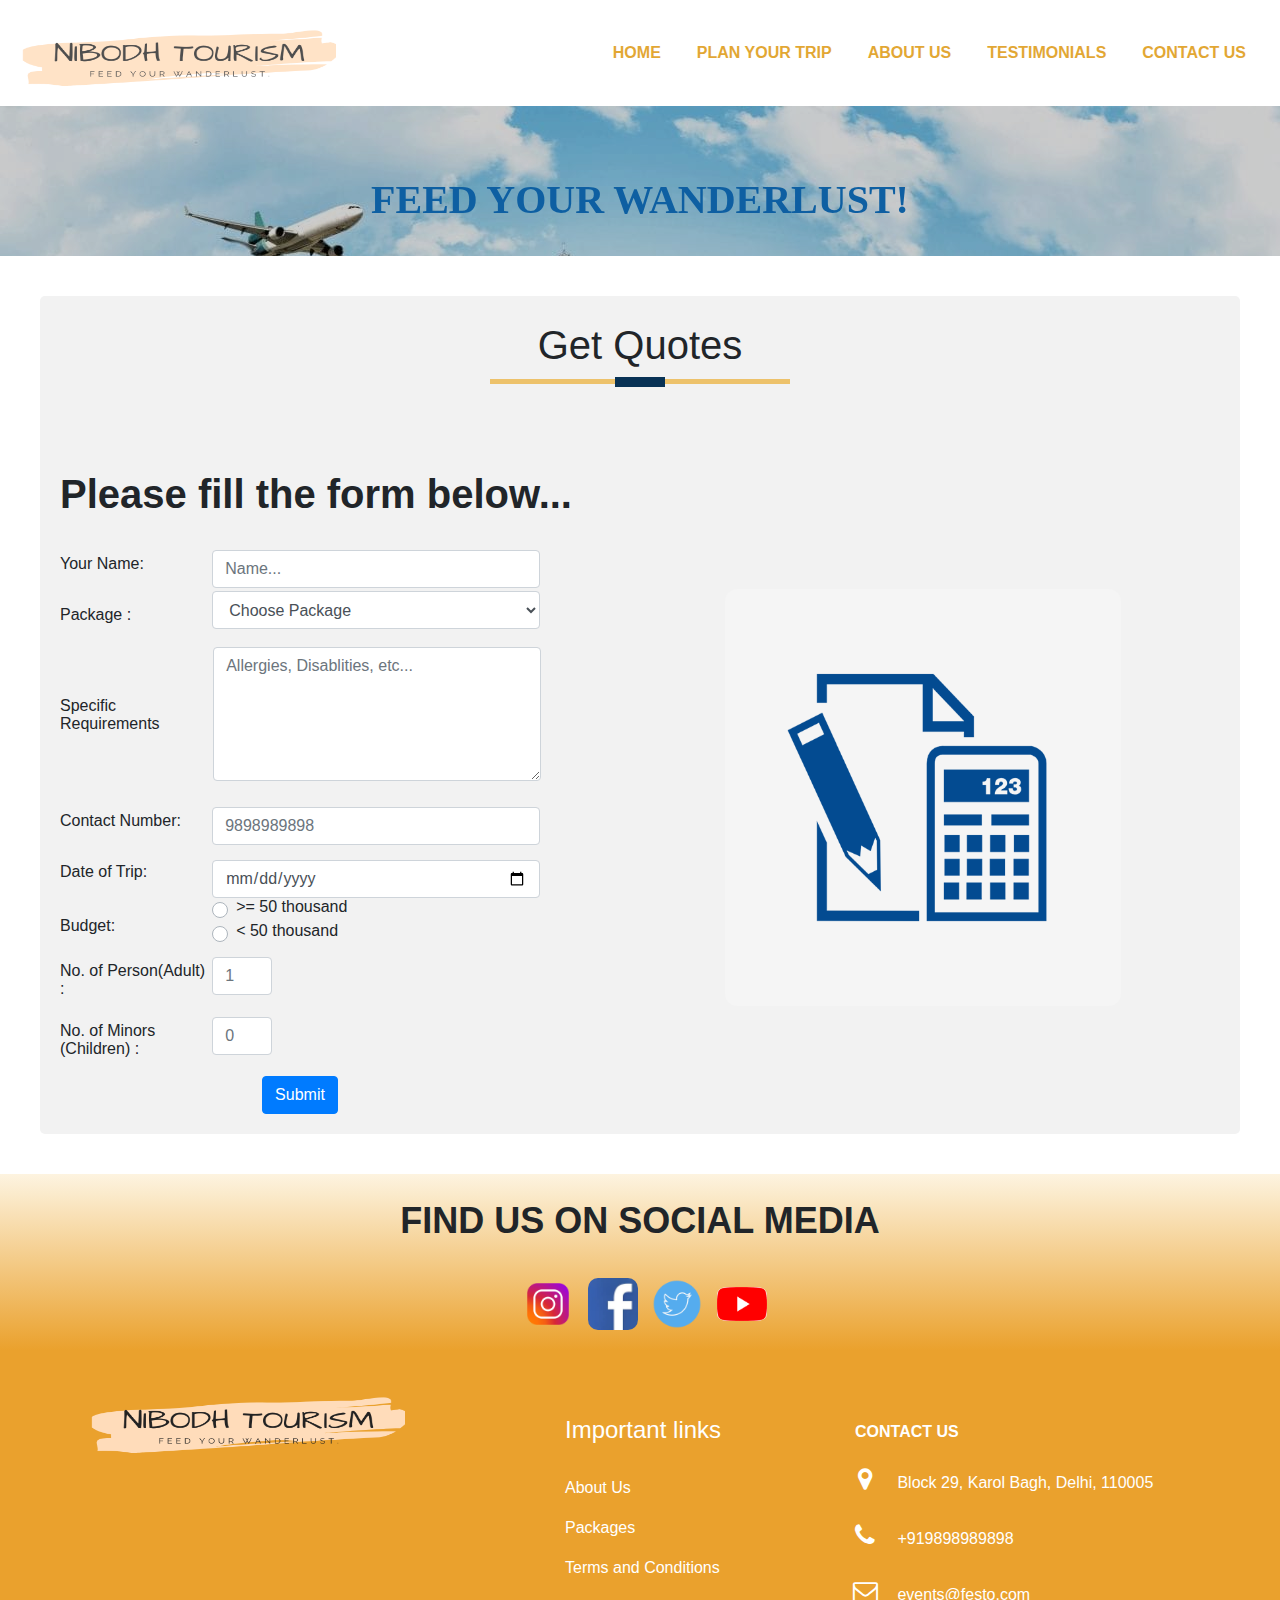
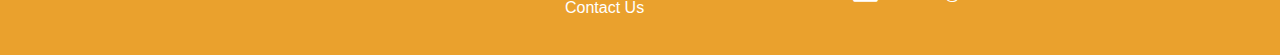
<file: quotes.html>
<html>
<head>
  <title>Tourism Company</title>
  <link rel = "icon" href =  "./img/title.png" type = "image/x-icon" > 
  <link rel="stylesheet" href="stylesheet.css" type="text/css">
  <link rel="stylesheet" href="https://stackpath.bootstrapcdn.com/bootstrap/4.3.1/css/bootstrap.min.css">
  <script src="https://code.jquery.com/jquery-3.3.1.slim.min.js"></script>
  <script src="https://stackpath.bootstrapcdn.com/bootstrap/4.3.1/js/bootstrap.min.js"></script>
  <link rel="stylesheet" href="https://stackpath.bootstrapcdn.com/font-awesome/4.7.0/css/font-awesome.min.css">
  <link rel="stylesheet" href="https://cdnjs.cloudflare.com/ajax/libs/font-awesome/4.7.0/css/font-awesome.min.css">

  <meta name="viewport" content="width=device-width, initial-scale=1.0">
  
</head>
<body>
  <section id="nav-bar">
    <nav class="navbar navbar-expand-lg navbar-light">

      <!-- -------logo -------------->

      <a class="navbar-brand" href="index.html"><img src="./img/logo.png"></a>
      <button class="navbar-toggler" type="button" data-toggle="collapse" data-target="#navbarNav" aria-controls="navbarNav" aria-expanded="false" aria-label="Toggle navigation">
        <i style="color: black;" class="fa fa-bars"></i>
      </button>
      <div class="collapse navbar-collapse" id="navbarNav">
        <ul class="navbar-nav ml-auto">
          <li class="nav-item">
            <a class="nav-link" href="index.html">HOME <span class="sr-only">(current)</span></a>
          </li>
          <li class="nav-item">
            <a class="nav-link" href="ourpackages.html">PLAN YOUR TRIP</a>
          </li>
          <li class="nav-item">
            <a class="nav-link" href="Aboutus.html">ABOUT US</a>
          </li>
          <li class="nav-item">
            <a class="nav-link" href="testimonials.html">TESTIMONIALS</a>
          </li>
          <li class="nav-item">
            <a class="nav-link" href="contact.html">CONTACT US</a>
          </li>
        </ul>
      </div>
    </nav>
  </section>

  <!------------Banner Section------------->
  <section id="banner" style="height: 150px;">
    <div class="container">
      <div class="row">
        <div class="col-md-12">
          <p class="promo-title">FEED YOUR WANDERLUST!</p>
        </div>
      </div>   
    </section>

    <!------------- Enquiry ------------------->

    <div class="containerform">
      <h1 class="title text-center">Get Quotes</h1>
      <div class="row">
        <div class="col-md-6 about-us">
          <p class="about-title">Please fill the form below...</p>  
          <form id='form' action="submit.html">
            <table border='0' width='480px'>
              <tr>
                <td>Your Name: </td> <td><input class="form-control"  type="text" id="name" placeholder="Name..." required></td>
              </tr>
              <tr>
                <td>
                  <label for="package"><br>Package : </label>
                </td>
                <td>
                  <select name="packages" id="package" class="form-control">
                    <option>Choose Package</option>
                    <option value="south-india">South India Tour</option>
                    <option value="north-india">North India Tour</option>
                    <option value="manali-shimla">Holiday in Manali & Shimla</option>
                    <option value="My-Kerala">My Kerala</option>
                    <option value="Exotic-Kerala">Exotic Kerala</option>
                    <option value="Kumarakom">Unwind at Kumarakom</option>
                    <option value="Domestic">Make Your Own Domestic Package!</option>
                    <option value="International">Make Your Own International Package!</option>
                  </select>
                </td>
              </tr>
              <tr>
               <td>Specific<br> Requirements </td> <td><textarea class="form-control" id="requirements" cols="40" rows="5" placeholder="Allergies, Disablities, etc..."></textarea></td>
             </tr>
             <tr>
              <td>Contact Number:</td> <td><input class="form-control" type="tel"  id="phone" placeholder="9898989898" required></td>
            </tr>
            <tr>
              <td>Date of Trip:</td>
              <td><input class="form-control" type="date" id="date"></td>
            </tr>

            <tr>  
              <td class="tdLabel"><label for="budget_apply" class="label">Budget:</label></td>  
              <td>  

                <div class="custom-control custom-radio">
                  <input type="radio" id="customRadio1" name="customRadio" class="custom-control-input">
                  <label class="custom-control-label" for="customRadio1"> >= 50 thousand</label>
                </div>
                <div class="custom-control custom-radio">
                  <input type="radio" id="customRadio2" name="customRadio" class="custom-control-input">
                  <label class="custom-control-label" for="customRadio2"> < 50 thousand</label>
                </div> 
              </td>  
            </tr>   

            <tr>
              <td class="tdLabel"><label for="count" class="label" >No. of Person(Adult) : </label>
              </td>
              <td class="tdLabel">
                <input class="form-control" type="Number" name="no" placeholder="1" style="width: 60px;">
              </td>
            </tr>
            <tr >
              <td class="tdLabel"> 
                <label for="count" class="label">No. of Minors (Children) : </label>
              </td>
              <td class="tdLabel">
                <input class="form-control" type="Number" name="cno" placeholder="0" style="width: 60px;" >
              </td>
            </tr>
            <tr>
              <td colspan="2" align="center"><button id="submit"  type="submit" class="btn btn-primary" >Submit</button></td>
            </tr>
          </table>
        </form>
      </div>
      <div class="col-md-6">
        <img id="imgquote" src="./img/quotes.png" class="img-fluid">
      </div>
    </div>
  </div>





  <!------------Social Media----------------->
  <section id="social-media">
    <div class="container text-center">
      <p> FIND US ON SOCIAL MEDIA </p>
      <div class="social-icons">
        <a href="https://www.instagram.com/festo_event_company/?hl=en"  target="_blank"><img src="./img/instagram.png"></a>
        <a href="#"><img src="./img/facebook.png"></a>
        <a href="#"><img src="./img/twitter.png"></a>
        <a href="#"><img src="./img/youtube.png"></a>
      </div>
    </div>
  </section>  

  <!----------footer------------->
  <section id="footer">
    <div class="container">

      <div class="row">
        <div class="col-md-4 footer-box">
          <img src="./img/logo.png" style="width: 320px; height: 80px; margin-top: 10px; ">
          <iframe src="https://maps.google.com/maps?q=28.649990, 77.185492&z=15&output=embed" width="310" height="175" frameborder="0" style="border:0"></iframe>

        </div>
        <div class="col-md-4 margin-top-100">
          <h4 class="ref" style="text-decoration: none !important;">Important links  </h4>
          <a class="ref" href="aboutus.html">About Us</a><br>
          <a class="ref" href="ourpackages.html">Packages</a><br> 
          <a class="ref" href="#">Terms and Conditions</a><br>
          <a class="ref" href="contact.html">Contact Us</a><br>


        </div>
        <div class="col-md-4 footer-box">
          <p id="contact"><b>CONTACT US</b></p>
          <p><i class="fa fa-map-marker"></i> Block 29, Karol Bagh, Delhi, 110005</p>
          <p><i class="fa fa-phone"></i> +919898989898</p>
          <p><i class="fa fa-envelope-o"></i> events@festo.com</p>
        </div>




      </div>
    </div>

  </section>  


</body>
</html>
</file>
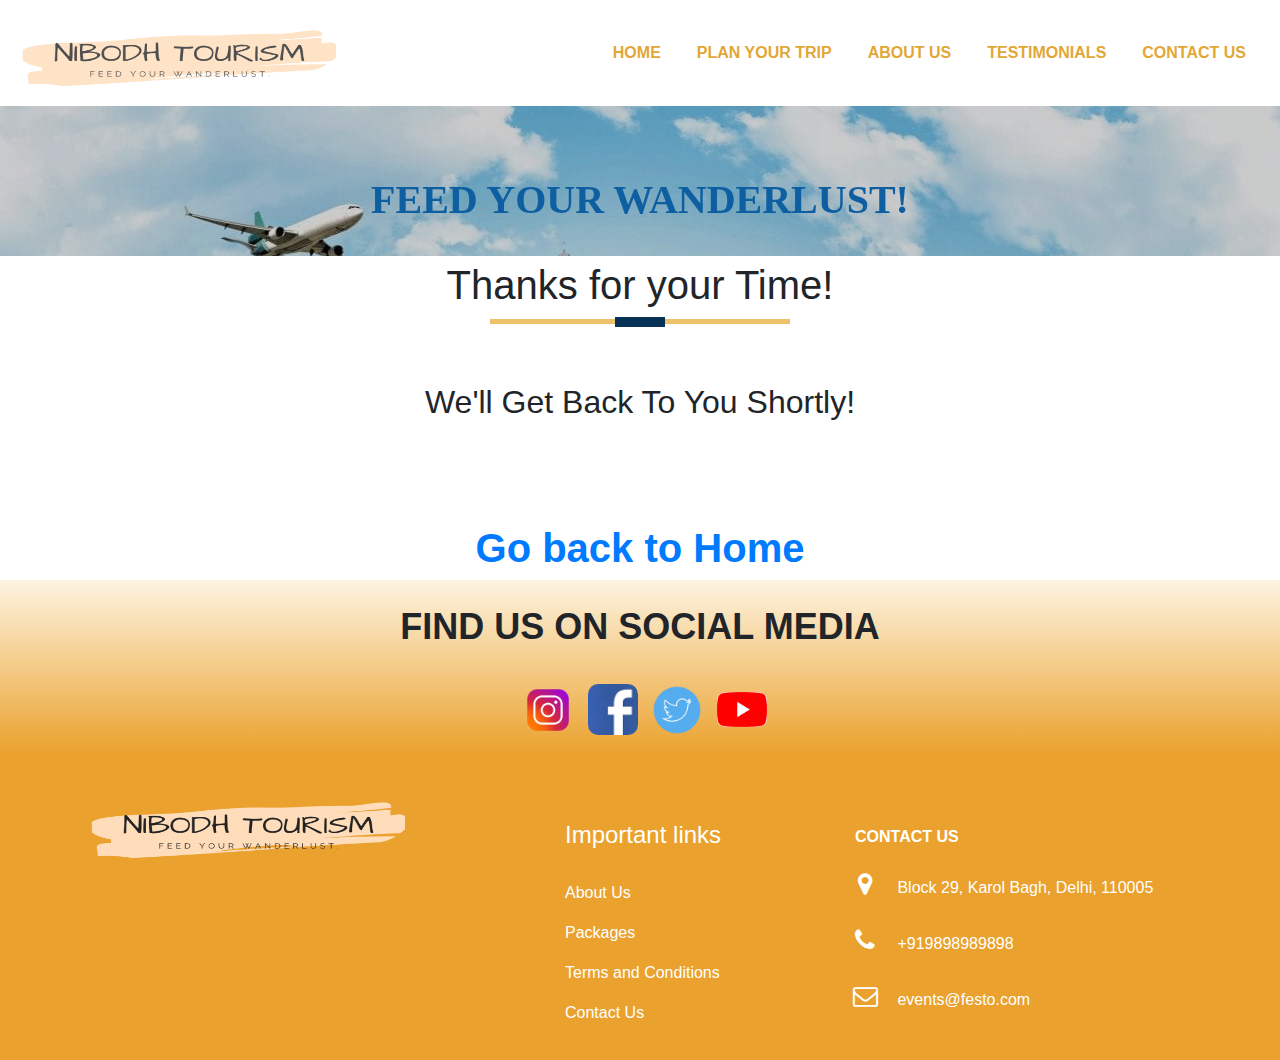
<file: submit.html>
<html>
<head>
  <title>Tourism Company</title>
  <link rel = "icon" href =  "./img/title.png" type = "image/x-icon" > 
  <link rel="stylesheet" href="stylesheet.css" type="text/css">
  <link rel="stylesheet" href="https://stackpath.bootstrapcdn.com/bootstrap/4.3.1/css/bootstrap.min.css">
  <script src="https://code.jquery.com/jquery-3.3.1.slim.min.js"></script>
  <script src="https://stackpath.bootstrapcdn.com/bootstrap/4.3.1/js/bootstrap.min.js"></script>
  <link rel="stylesheet" href="https://stackpath.bootstrapcdn.com/font-awesome/4.7.0/css/font-awesome.min.css">
  <link rel="stylesheet" href="https://cdnjs.cloudflare.com/ajax/libs/font-awesome/4.7.0/css/font-awesome.min.css">
<meta name="viewport" content="width=device-width, initial-scale=1.0">
  
</head>
<body>
  <section id="nav-bar">
    <nav class="navbar navbar-expand-lg navbar-light">

      <!-- -------logo -------------->

      <a class="navbar-brand" href="index.html"><img src="./img/logo.png"></a>
      <button class="navbar-toggler" type="button" data-toggle="collapse" data-target="#navbarNav" aria-controls="navbarNav" aria-expanded="false" aria-label="Toggle navigation">
        <i style="color: black;" class="fa fa-bars"></i>
      </button>
      <div class="collapse navbar-collapse" id="navbarNav">
        <ul class="navbar-nav ml-auto">
          <li class="nav-item">
            <a class="nav-link" href="index.html">HOME <span class="sr-only">(current)</span></a>
          </li>
          <li class="nav-item">
            <a class="nav-link" href="ourpackages.html">PLAN YOUR TRIP</a>
          </li>
          <li class="nav-item">
            <a class="nav-link" href="Aboutus.html">ABOUT US</a>
          </li>
          <li class="nav-item">
            <a class="nav-link" href="testimonials.html">TESTIMONIALS</a>
          </li>
          <li class="nav-item">
            <a class="nav-link" href="contact.html">CONTACT US</a>
          </li>
        </ul>
      </div>
    </nav>
  </section>

  <!------------Banner Section------------->
  <section id="banner" style="height: 150px;">
    <div class="container">
      <div class="row">
        <div class="col-md-12">
          <p class="promo-title">FEED YOUR WANDERLUST!</p>
        </div>
      </div>   
    </section>

<h1 class="title text-center">Thanks for your Time!</h1><br>

<h2 class=" text-center">We'll Get Back To You Shortly!</h2>

<h2 class="about-title" style="text-align: center;"><a href="index.html">Go back to Home</a></h2>



<!------------Social Media----------------->
<section id="social-media">
  <div class="container text-center">
    <p> FIND US ON SOCIAL MEDIA </p>
    <div class="social-icons">
      <a href="https://www.instagram.com/festo_event_company/?hl=en"  target="_blank"><img src="./img/instagram.png"></a>
      <a href="#"><img src="./img/facebook.png"></a>
      <a href="#"><img src="./img/twitter.png"></a>
      <a href="#"><img src="./img/youtube.png"></a>
    </div>
  </div>
</section>  

<!----------footer------------->
<section id="footer">
  <div class="container">

    <div class="row">
      <div class="col-md-4 footer-box">
        <img src="./img/logo.png" style="width: 320px; height: 80px; margin-top: 10px; ">
        <iframe src="https://maps.google.com/maps?q=28.649990, 77.185492&z=15&output=embed" width="310" height="175" frameborder="0" style="border:0"></iframe>

      </div>
      <div class="col-md-4 margin-top-100">
        <h4 class="ref" style="text-decoration: none !important;">Important links  </h4>
        <a class="ref" href="aboutus.html">About Us</a><br>
        <a class="ref" href="ourpackages.html">Packages</a><br>           
        <a class="ref" href="#">Terms and Conditions</a><br>
        <a class="ref" href="contact.html">Contact Us</a><br>


      </div>
      <div class="col-md-4 footer-box">
        <p id="contact"><b>CONTACT US</b></p>
        <p><i class="fa fa-map-marker"></i> Block 29, Karol Bagh, Delhi, 110005</p>
        <p><i class="fa fa-phone"></i> +919898989898</p>
        <p><i class="fa fa-envelope-o"></i> events@festo.com</p>
      </div>




    </div>
  </div>

</section>  


</body>
</html>
</file>
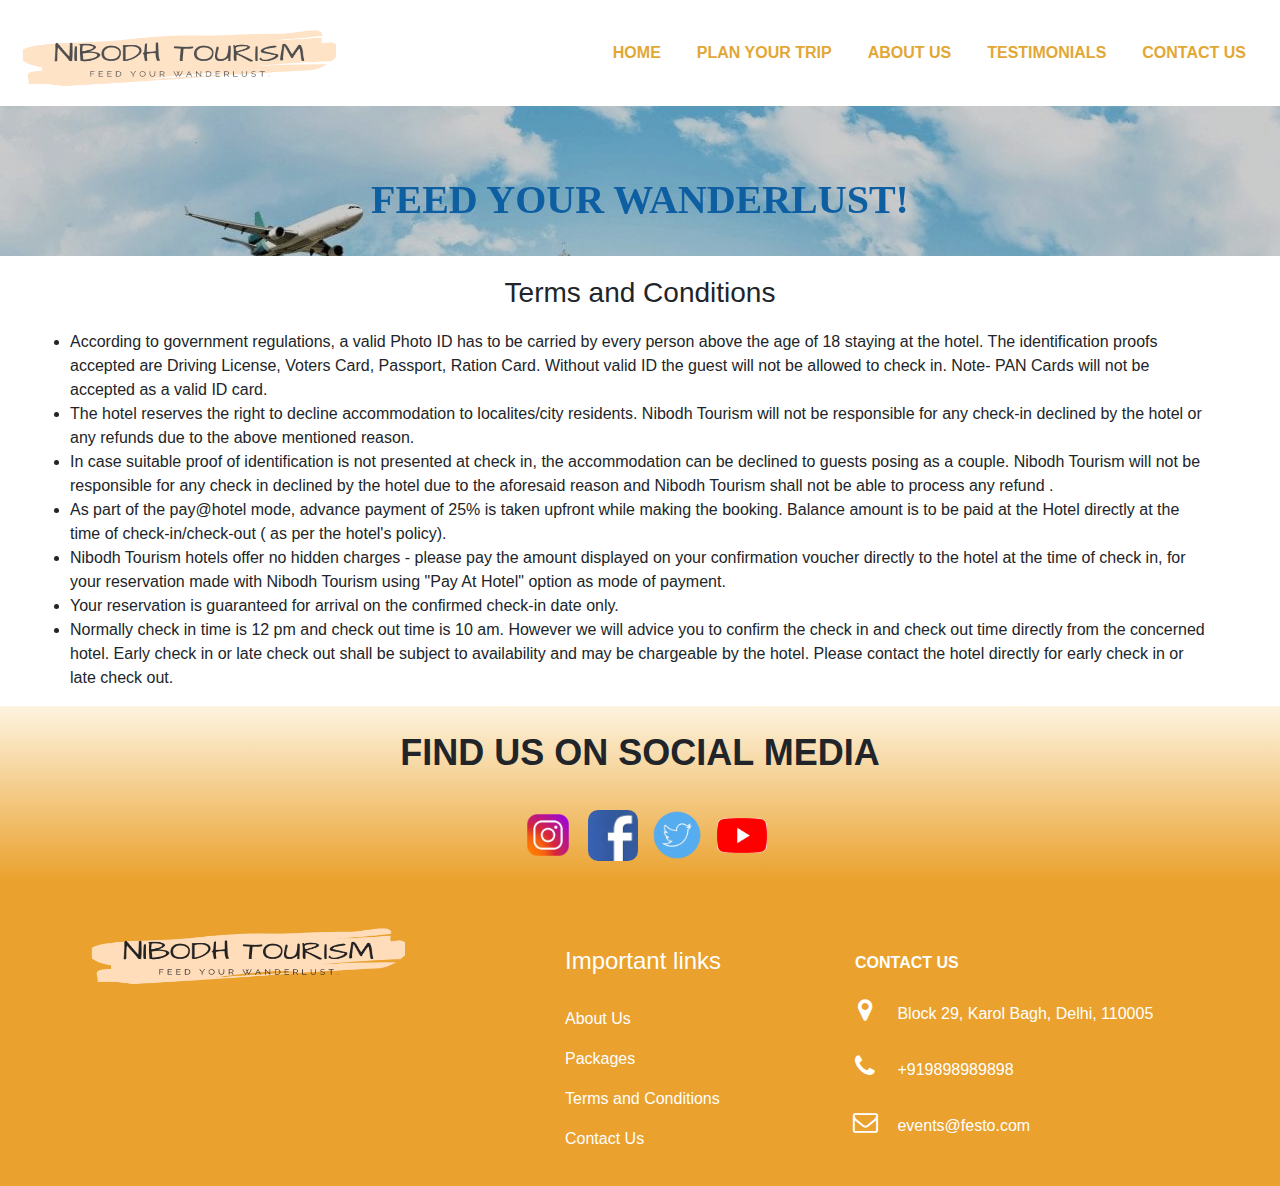
<file: terms.html>
<html>
<head>
  <title>Tourism Company</title>
  <link rel = "icon" href =  "./img/title.png" type = "image/x-icon" > 
  <link rel="stylesheet" href="stylesheet.css" type="text/css">
  <link rel="stylesheet" href="https://stackpath.bootstrapcdn.com/bootstrap/4.3.1/css/bootstrap.min.css">
  <script src="https://code.jquery.com/jquery-3.3.1.slim.min.js"></script>
  <script src="https://stackpath.bootstrapcdn.com/bootstrap/4.3.1/js/bootstrap.min.js"></script>
  <link rel="stylesheet" href="https://stackpath.bootstrapcdn.com/font-awesome/4.7.0/css/font-awesome.min.css">
  <link rel="stylesheet" href="https://cdnjs.cloudflare.com/ajax/libs/font-awesome/4.7.0/css/font-awesome.min.css">
  <meta name="viewport" content="width=device-width, initial-scale=1.0">

  
</head>
<body>
  <section id="nav-bar">
    <nav class="navbar navbar-expand-lg navbar-light">

      <!-- -------logo -------------->

      <a class="navbar-brand" href="index.html"><img src="./img/logo.png"></a>
      <button class="navbar-toggler" type="button" data-toggle="collapse" data-target="#navbarNav" aria-controls="navbarNav" aria-expanded="false" aria-label="Toggle navigation">
        <i style="color: black;" class="fa fa-bars"></i>
      </button>
      <div class="collapse navbar-collapse" id="navbarNav">
        <ul class="navbar-nav ml-auto">
          <li class="nav-item">
            <a class="nav-link" href="index.html">HOME <span class="sr-only">(current)</span></a>
          </li>
          <li class="nav-item">
            <a class="nav-link" href="ourpackages.html">PLAN YOUR TRIP</a>
          </li>
          <li class="nav-item">
            <a class="nav-link" href="Aboutus.html">ABOUT US</a>
          </li>
          <li class="nav-item">
            <a class="nav-link" href="testimonials.html">TESTIMONIALS</a>
          </li>
          <li class="nav-item">
            <a class="nav-link" href="contact.html">CONTACT US</a>
          </li>
        </ul>
      </div>
    </nav>
  </section>

  <!------------Banner Section------------->
  <section id="banner" style="height: 150px;">
    <div class="container">
      <div class="row">
        <div class="col-md-12">
          <p class="promo-title">FEED YOUR WANDERLUST!</p>
        </div>
      </div>   
    </section>

    <!-------- Terms and conditions ----------->
    <section>
      <div class="container">
        <div class="row">
        <h3 class="terms">Terms and Conditions</h3>
          <ul>
            <li>According to government regulations, a valid Photo ID has to be carried by every person above the age of 18 staying at the hotel. The identification proofs accepted are Driving License, Voters Card, Passport, Ration Card. Without valid ID the guest will not be allowed to check in. Note- PAN Cards will not be accepted as a valid ID card.
            </li> 
            <li>The hotel reserves the right to decline accommodation to localites/city residents. Nibodh Tourism will not be responsible for any check-in declined by the hotel or any refunds due to the above mentioned reason.
            </li>
            <li>In case suitable proof of identification is not presented at check in, the accommodation can be declined to guests posing as a couple. Nibodh Tourism will not be responsible for any check in declined by the hotel due to the aforesaid reason and Nibodh Tourism shall not be able to process any refund
            .</li>
            <li>As part of the pay@hotel mode, advance payment of 25% is taken upfront while making the booking. Balance amount is to be paid at the Hotel directly at the time of check-in/check-out ( as per the hotel's policy).
            </li> 
            <li>Nibodh Tourism hotels offer no hidden charges - please pay the amount displayed on your confirmation voucher directly to the hotel at the time of check in, for your reservation made with Nibodh Tourism using "Pay At Hotel" option as mode of payment.
            </li>
            <li>Your reservation is guaranteed for arrival on the confirmed check-in date only.
            </li> 
            <li>Normally check in time is 12 pm and check out time is 10 am. However we will advice you to confirm the check in and check out time directly from the concerned hotel. Early check in or late check out shall be subject to availability and may be chargeable by the hotel. Please contact the hotel directly for early check in or late check out.
            </li> 
          </ul>
        </div>
      </div>
    </section>


    <!------------Social Media----------------->
    <section id="social-media">
      <div class="container text-center">
        <p> FIND US ON SOCIAL MEDIA </p>
        <div class="social-icons">
          <a href="#"  target="_blank"><img src="./img/instagram.png"></a>
          <a href="#"><img src="./img/facebook.png"></a>
          <a href="#"><img src="./img/twitter.png"></a>
          <a href="#"><img src="./img/youtube.png"></a>
        </div>
      </div>
    </section>  

    <!----------footer------------->
    <section id="footer">
      <div class="container">

        <div class="row">
          <div class="col-md-4 footer-box">
            <img src="./img/logo.png" style="width: 320px; height: 80px; margin-top: 10px; ">
            <iframe src="https://maps.google.com/maps?q=28.649990, 77.185492&z=15&output=embed" width="310" height="175" frameborder="0" style="border:0"></iframe>

          </div>
          <div class="col-md-4 margin-top-100">
            <h4 class="ref" style="text-decoration: none !important;">Important links  </h4>
            <a class="ref" href="aboutus.html">About Us</a><br>
            <a class="ref" href="ourpackages.html">Packages</a><br>           
            <a class="ref" href="#">Terms and Conditions</a><br>
            <a class="ref" href="contact.html">Contact Us</a><br>


          </div>
          <div class="col-md-4 footer-box">
            <p id="contact"><b>CONTACT US</b></p>
            <p><i class="fa fa-map-marker"></i> Block 29, Karol Bagh, Delhi, 110005</p>
            <p><i class="fa fa-phone"></i> +919898989898</p>
            <p><i class="fa fa-envelope-o"></i> events@festo.com</p>
          </div>




        </div>
      </div>

    </section>  


  </body>
  </html>
</file>
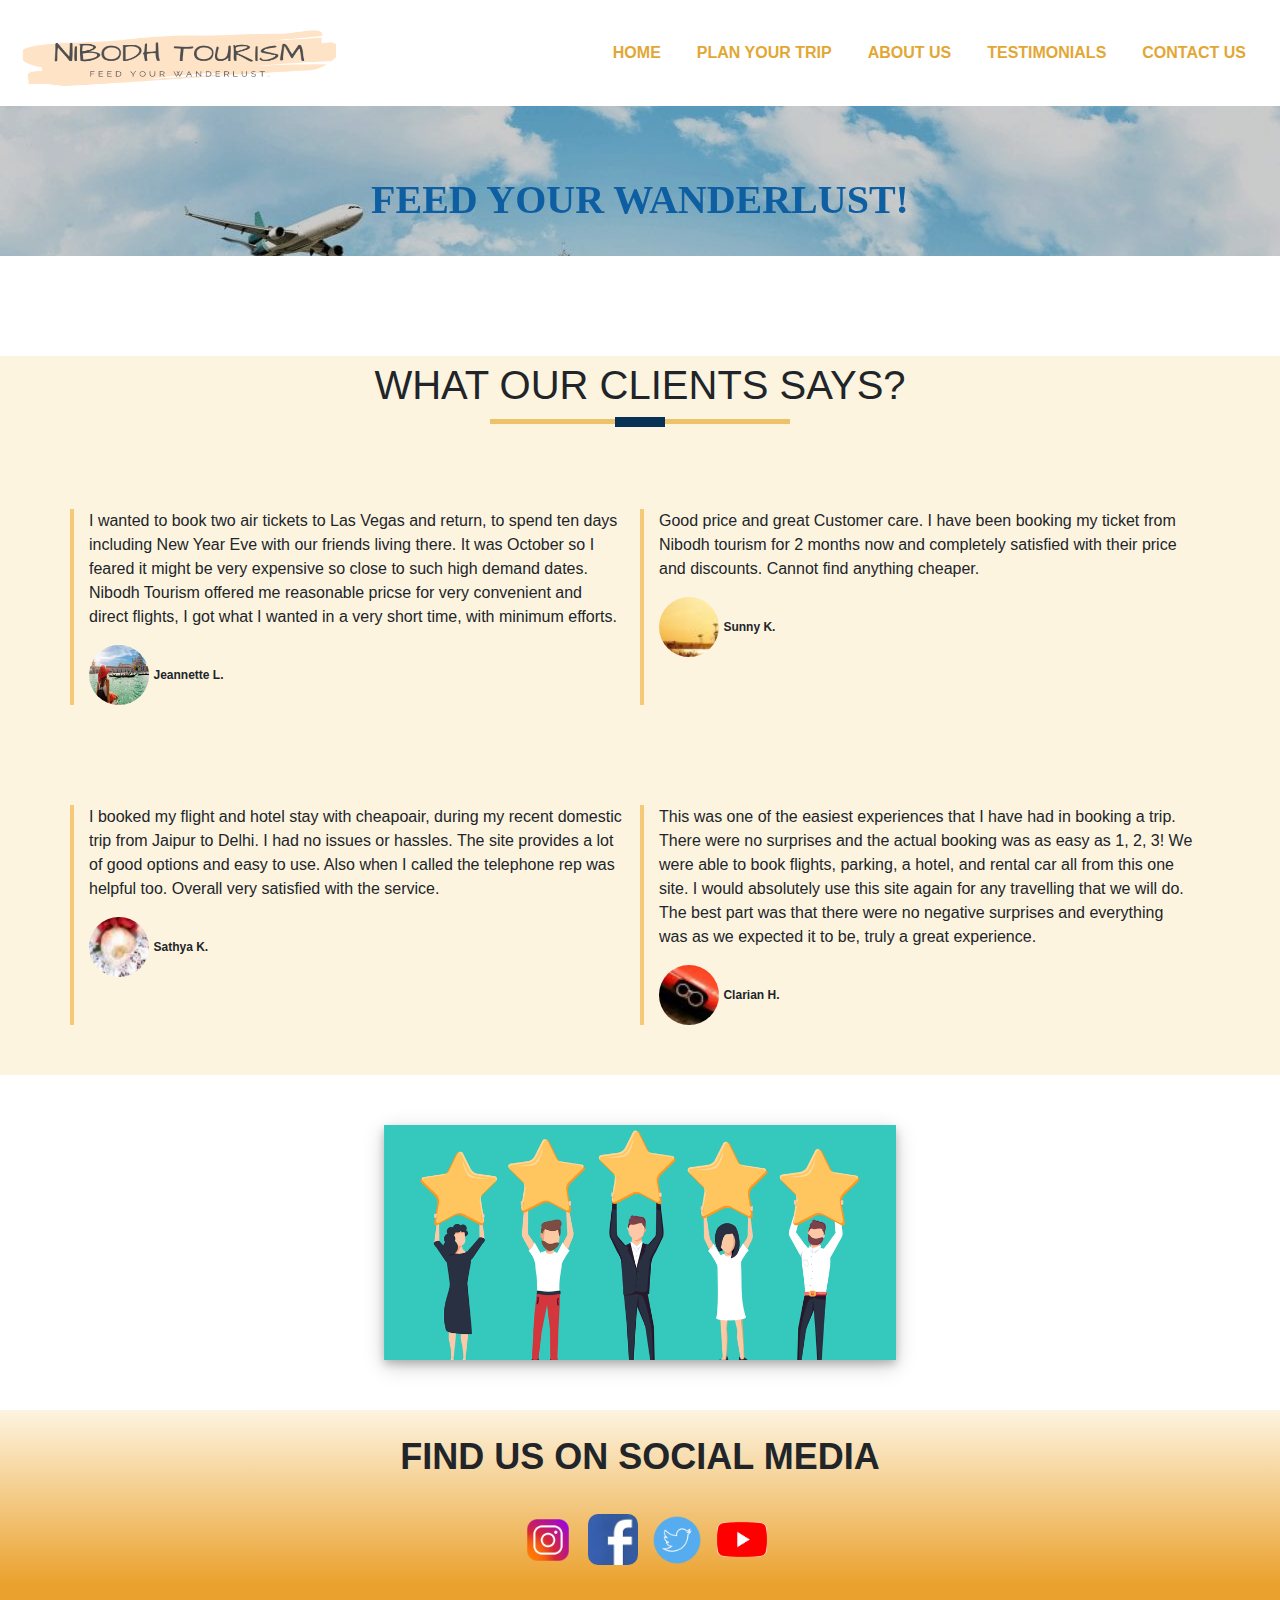
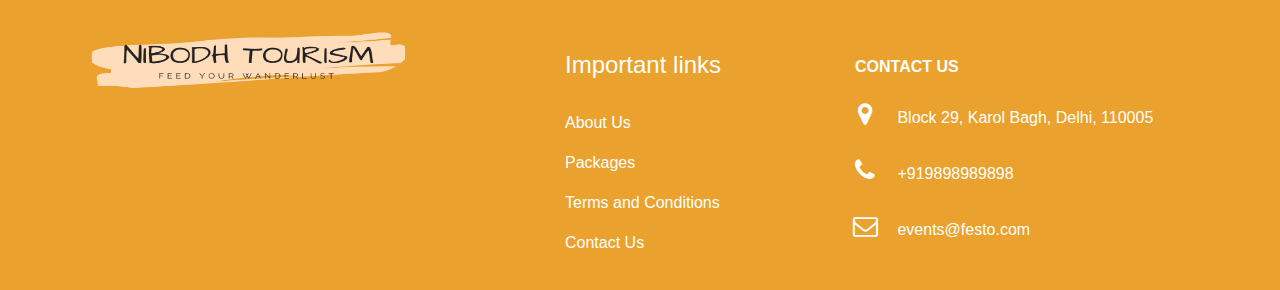
<file: testimonials.html>
<html>
<head>
  <title>Tourism Company</title>
  <link rel = "icon" href =  "./img/title.png" type = "image/x-icon" > 
  <link rel="stylesheet" href="stylesheet.css" type="text/css">
  <link rel="stylesheet" href="https://stackpath.bootstrapcdn.com/bootstrap/4.3.1/css/bootstrap.min.css">
  <script src="https://code.jquery.com/jquery-3.3.1.slim.min.js"></script>
  <script src="https://stackpath.bootstrapcdn.com/bootstrap/4.3.1/js/bootstrap.min.js"></script>
  <link rel="stylesheet" href="https://stackpath.bootstrapcdn.com/font-awesome/4.7.0/css/font-awesome.min.css">
  <link rel="stylesheet" href="https://cdnjs.cloudflare.com/ajax/libs/font-awesome/4.7.0/css/font-awesome.min.css">

  <meta name="viewport" content="width=device-width, initial-scale=1.0">
</head>
<body>
  <section id="nav-bar">
    <nav class="navbar navbar-expand-lg navbar-light">

      <!-- -------logo -------------->

      <a class="navbar-brand" href="index.html"><img src="./img/logo.png"></a>
      <button class="navbar-toggler" type="button" data-toggle="collapse" data-target="#navbarNav" aria-controls="navbarNav" aria-expanded="false" aria-label="Toggle navigation">
        <i style="color: black;" class="fa fa-bars"></i>
      </button>
      <div class="collapse navbar-collapse" id="navbarNav">
        <ul class="navbar-nav ml-auto">
          <li class="nav-item">
            <a class="nav-link" href="index.html">HOME <span class="sr-only">(current)</span></a>
          </li>
          <li class="nav-item">
            <a class="nav-link" href="ourpackages.html">PLAN YOUR TRIP</a>
          </li>
          <li class="nav-item">
            <a class="nav-link" href="Aboutus.html">ABOUT US</a>
          </li>
          <li class="nav-item">
            <a class="nav-link" href="testimonials.html">TESTIMONIALS</a>
          </li>
          <li class="nav-item">
            <a class="nav-link" href="contact.html">CONTACT US</a>
          </li>
        </ul>
      </div>
    </nav>
  </section>

  <!------------Banner Section------------->
  <section id="banner" style="height: 150px;">
    <div class="container">
      <div class="row">
        <div class="col-md-12">
          <p class="promo-title">FEED YOUR WANDERLUST!</p>
        </div>
      </div>   
    </section>

    <!---------Testimonials----------->
    <section id="testimonials">
      <div class="container">
        <h1 class="title text-center">WHAT OUR CLIENTS SAYS?</h1>
        <div class="row offset-0.5">
          <div class="col-md-6 testimonials">
            <p> I wanted to book two air tickets to Las Vegas and return, to spend ten days including New Year Eve with our friends living there. It was October so I feared it might be very expensive so close to such high demand dates. Nibodh Tourism  offered me reasonable pricse for very convenient and direct flights, I got what I wanted in a very short time, with minimum efforts.</p>
            <img class="test1" src="./img/user.png">
            <p class="user-details"><b>Jeannette L.</b><br> </p>
          </div>
          <br>
          <div class="col-md-6 testimonials">
            <p> Good price and great Customer care.
            I have been booking my ticket from Nibodh tourism for 2 months now and completely satisfied with their price and discounts. Cannot find anything cheaper.</p>
            <img class="test1" src="./img/user1.jpg">
            <p class="user-details"><b>Sunny K.</b><br> </p>
          </div>
          <br>
          <div class="col-md-6 testimonials">
            <p>I booked my flight and hotel stay with cheapoair, during my recent domestic trip from Jaipur to Delhi. I had no issues or hassles. The site provides a lot of good options and easy to use. Also when I called the telephone rep was helpful too. Overall very satisfied with the service.</p>
            <img class="test1" src="./img/user2.jpg">
            <p class="user-details"><b>Sathya K.</b><br></p>
          </div>
          <br>
          <div class="col-md-6 testimonials">
            <p> This was one of the easiest experiences that I have had in booking a trip. There were no surprises and the actual booking was as easy as 1, 2, 3! We were able to book flights, parking, a hotel, and rental car all from this one site. I would absolutely use this site again for any travelling that we will do. The best part was that there were no negative surprises and everything was as we expected it to be, truly a great experience.</p>
            <img class="test1" src="./img/user3.jpg">
            <p class="user-details"><b>Clarian H.</b><br> </p>
          </div>
        </section>
      </div>

      <img src="./img/reviews.png" alt="centered image" class="testimonial-banner" >

      <!------------Social Media----------------->
      <section id="social-media">
        <div class="container text-center">
          <p> FIND US ON SOCIAL MEDIA </p>
          <div class="social-icons">
            <a href="https://www.instagram.com/festo_event_company/?hl=en"  target="_blank"><img src="./img/instagram.png"></a>
            <a href="#"><img src="./img/facebook.png"></a>
            <a href="#"><img src="./img/twitter.png"></a>
            <a href="#"><img src="./img/youtube.png"></a>
          </div>
        </div>
      </section>  

      <!----------footer------------->
      <section id="footer">
        <div class="container">

          <div class="row">
            <div class="col-md-4 footer-box">
              <img src="./img/logo.png" style="width: 320px; height: 80px; margin-top: 10px; ">
              <iframe src="https://maps.google.com/maps?q=28.649990, 77.185492&z=15&output=embed" width="310" height="175" frameborder="0" style="border:0"></iframe>

            </div>
            <div class="col-md-4 margin-top-100">
              <h4 class="ref" style="text-decoration: none !important;">Important links  </h4>
              <a class="ref" href="aboutus.html">About Us</a><br>
              <a class="ref" href="ourpackages.html">Packages</a><br>           
              <a class="ref" href="#">Terms and Conditions</a><br>
              <a class="ref" href="contact.html">Contact Us</a><br>


            </div>
            <div class="col-md-4 footer-box">
              <p id="contact"><b>CONTACT US</b></p>
              <p><i class="fa fa-map-marker"></i> Block 29, Karol Bagh, Delhi, 110005</p>
              <p><i class="fa fa-phone"></i> +919898989898</p>
              <p><i class="fa fa-envelope-o"></i> events@festo.com</p>
            </div>




          </div>
        </div>

      </section>  


    </body>
    </html>
</file>
<file: stylesheet.css>
*
{
    margin: 0;
    padding: 0;
}

body{
    font-family: sans-seriff;
}
/*---------Navbar--------*/

#nav-bar{
    position: sticky;
    top:0;
    z-index: 10;
}
.navbar-brand img{
    height: 80px;
    width: 320px;
    border-radius: px;
}

.navbar{
    background-color: #fff;
    padding: 0;
   
}
.navbar:hover{
    opacity: 0.8;
}

.navbar-nav li{
    padding: 0 10px;
}

.navbar-nav li a{
    color: #db9200 !important;
    font-weight: 600;
    
}
.navbar-nav li a:hover{
    background-color: #db9200;
    color: black !important;
    opacity: 1;
}

.fa-bars{
    color: #fff;
    font-size: 30px;
}
.navbar-toggler{
    outline: none;
    
}

.nav-link{
    text-align: left;
    float: right;
}
/*---------Form ---------*/
input[type="text"], input[type="radio"],input[type="checkbox"],input[type="tel"],input[type="date"]{
    margin-top: 15px;
}
input[type="radio"],input[type="checkbox"]{

    margin-left: 4px;

}

.label{
    margin-top: 16px;
}
#requirements{
    margin-top: 15px;
    margin-left: 5px;
}

#form textarea{
    margin-bottom: 16px;
    margin-left: 1px;
}
.containerform {
    margin: 40px;
    border-radius: 5px;
    background-color: #f2f2f2;
    padding: 20px;
}

/*-------banner section----------*/
#banner{
    background-image:url("./img/home.jpg");
    color: #fff;
    padding-top: 5%;
    filter: brightness(80%);
    width: 100%;
    height: 580px;
    background-size: cover ;
    background-repeat: no-repeat;
    
}
.promo-title{
    font-size: 40px;
    font-weight: 600;
    text-align: center;
    font-weight: 800;
    color: #1177ca;
    font-family: Georgia, 'Times New Roman', Times, serif;
}
.promo-services{
    font-size: 40px;
    font-weight: 600;
    margin-top: 100px;
    font-weight: 800;
    color: #002e53;
    margin-bottom: 70px;
}
.promo-about{
    font-size: 40px;
    font-weight: 600;
    margin-top: 100px;
    font-weight: 800;
    color: #043257;
    margin-bottom: 100px;
}

/*--------Content---------*/

.box{
    width: 200px;
    padding: 10px;
    border: 5px 5px black;
    box-shadow: 0 4px 8px 0 rgba(0, 0, 0, 0.2), 0 6px 20px 0 rgba(0, 0, 0, 0.19);
    margin: 10px;
    text-align: center;
    align-items: center;
}
.box-product{
    width: 200px;
    padding: 10px;
    border: 5px 5px black;
    box-shadow: 0 4px 8px 0 rgba(0, 0, 0, 0.2), 0 6px 20px 0 rgba(0, 0, 0, 0.19);
    margin: 50px;
    text-align: center;
    align-items: center;
}
#products{
    margin-top: 50px;
}

.product-img{
    width: 200px; height: auto; border-radius: 50%;
}
.play-btn{
    width: 45px;
    margin: 20px;
    
}
#banner a{
    color: #fff;
    text-decoration: none;
}
.img-fluid{
    margin-bottom: 50px;
    border-radius: 12px;
    margin-left: 70px;
    max-width: 500px;
    max-height: 500px;

}
.bottom-img{
    width: 100%;
    height: auto;
}
/*-----services section------*/
#buy{
    align-content: center;
}
#services{
    padding: 80px 0px;
}
.services-img{
    width: 100px;
    margin-top: 20px
}
.services{
    padding: 20px;
}
.services h4{
    padding: 5px;
    margin-top: 25px;
    text-transform: uppercase;
}
.title::before{
    content: '';
    background: #ecbe61ef;
    height: 5px;
    width: 300px;
    margin-left: auto;
    margin-right: auto;
    display: block;
    transform: translateY(63px);
}
.title::after{
    content: '';
    background: #083255;
    height: 10px;
    width: 50px;
    margin-left: auto;
    margin-right: auto;
    margin-bottom: 40px;
    display: block;
    transform: translateY(8px);    
}
#services .btn-primary{
    box-shadow: none;
    padding: 8px 25px;
    border: none;
    border-radius: 30px;
    background-image: linear-gradient(to right,#518dbd,#4ea4eb);
}

/*---------About Us---------*/
#about-us{
    background: #fdf3deef;
    padding-bottom: 50px;
    padding-top: 50px;
    color: #02335c;
    text-align: center;
}

#about-us{
    padding-bottom: 50px;
    padding-top: 50px;
    color: #02335c;
    text-align: center;
    }

.about-title{
    font-size: 40px;
    font-weight: 600;
    margin-top: 8%;
}
#about-us ul li{
    margin: 10px 0;
}
#about-us ul{
    margin-left: 20px;
}
.travel{
    margin-top: 50px;
    width: 25%;
}
#image{
    margin-top: 30px;
}

/*----------Testimonials-----------*/
#testimonials{
    margin: 100px 0px 0px 0px;
    background-color: #fdf3deef;
    
}
.testimonial-banner{
    width: 40%; 
    display: block; 
    margin-right: auto; 
    margin-left: auto; 
    margin-bottom: 50px; 
    margin-top: 50px;  
    box-shadow: 0 4px 8px 0 rgba(0, 0, 0, 0.2), 0 6px 20px 0 rgba(0, 0, 0, 0.19);
}
.test1{
    height: 60px;
    width: 60px;
    border-radius: 50%;
}
.testimonials{
    border-left: 4px solid #f5c977;
    margin-top: 50px;
    margin-bottom: 50px;
}
.user-details{
    display: inline-block;
    font-size: 12px;
}

/*---------------footer-------------*/
#social-media{
    background-image: linear-gradient(#fdf3deef, #e99b1fef);
  
    padding: 20px 0;
}
#social-media p{
    font-size: 36px;
    font-weight: 600;
    margin-bottom: 30px;
}
.social-icons img{
    border-radius: 20%;
    margin-left: 10px;
    width: 50px;
    transition: 0.5s;
}
.social-icons a:hover img{
    transform: translateY(-10px);
}
#footer{
    background-color:  #e99b1fef;
    color: #fff;
}
.footer-box{
    padding: 20px;
}
#contact{
    margin-left: 10px;
    margin-top: 50px;
}
.footer-box img{
   height: 130px;
    width: 180px;
    border-radius: 5px;
}

.footer-box .fa{
    margin-right: 8px;
    font-size: 25px;
    height: 40px;
    width: 40px;
    text-align: center;
    padding-top: 7px;
    border-radius: 2px;
    
}
.footer-box .form-control{
    box-shadow: none;
    border: none;
    border-radius: 0;
    margin-top: 25px;
    max-width: 250px;
}
.footer-box .btn-primary{
    box-shadow: none;
    border: none;
    border-radius: 0;
    margin-top: 50px;
   
}
#subscribe{

   margin-top: 25px;
}
.margin-top-100{
    margin-top: 50px;
    
}

.ref{
    color: white;
    line-height: 2.5;
    padding-left: 100px;
  
}
/*----------Custom Pages CSS ---------*/
#enquiry{
    border: thistle;
    padding: 10%;
}
table #email,#name,#query,#phone{
    margin-top: 10px;
}
table #submit{
    margin-top: 10px;
}

#imgquote{
    width: 70%;
    height: 60%;
    margin-top: 170px;
}


.thumbnail{
    border-radius: 50%;
    width: 50%;

}

#history{
    padding: 20px 20px;
    background-color:#fdf3deef;
}

.terms{
    display: block;
    margin-left:auto;
    margin-right: auto;
    margin-top: 20px;
    margin-bottom: 20px;
}

/*----------Responsiveness----------*/

@media only screen and (max-width: 600px){
   
    #imgquote{
        width: 100px;
        height: 100px;
        margin-top: 20px;
    }

    .thumbnail{
        border-radius: 50%;
        width: 10%;
        
    }
    #image{
        width: 40%;
        margin-top: 20px;
    }
    table #email, #name,#query,#phone, #package, #requirements, #date{
        width: 30%;
        margin-top: 10px;
        margin-bottom: 10px;
    }
    #submit{
        margin-left: -200px;
    }
    #budget{
        width: 5%;
    }
    .title::before{
        content: '';
        background: none;
        height: 5px;
        width: 300px;
        margin-left: auto;
        margin-right: auto;
        display: block;
        transform: translateY(63px);
    }
    .title::after{
        content: '';
        background: none;
        height: 10px;
        width: 50px;
        margin-left: auto;
        margin-right: auto;
        margin-bottom: 40px;
        display: block;
        transform: translateY(8px);    
    }
    .ref{
        color: white;
        line-height: 2.5;
        padding-left: 0px;
        text-decoration: underline;
    }
    .thumbnail{
        display: none;
    }
}
</file>
